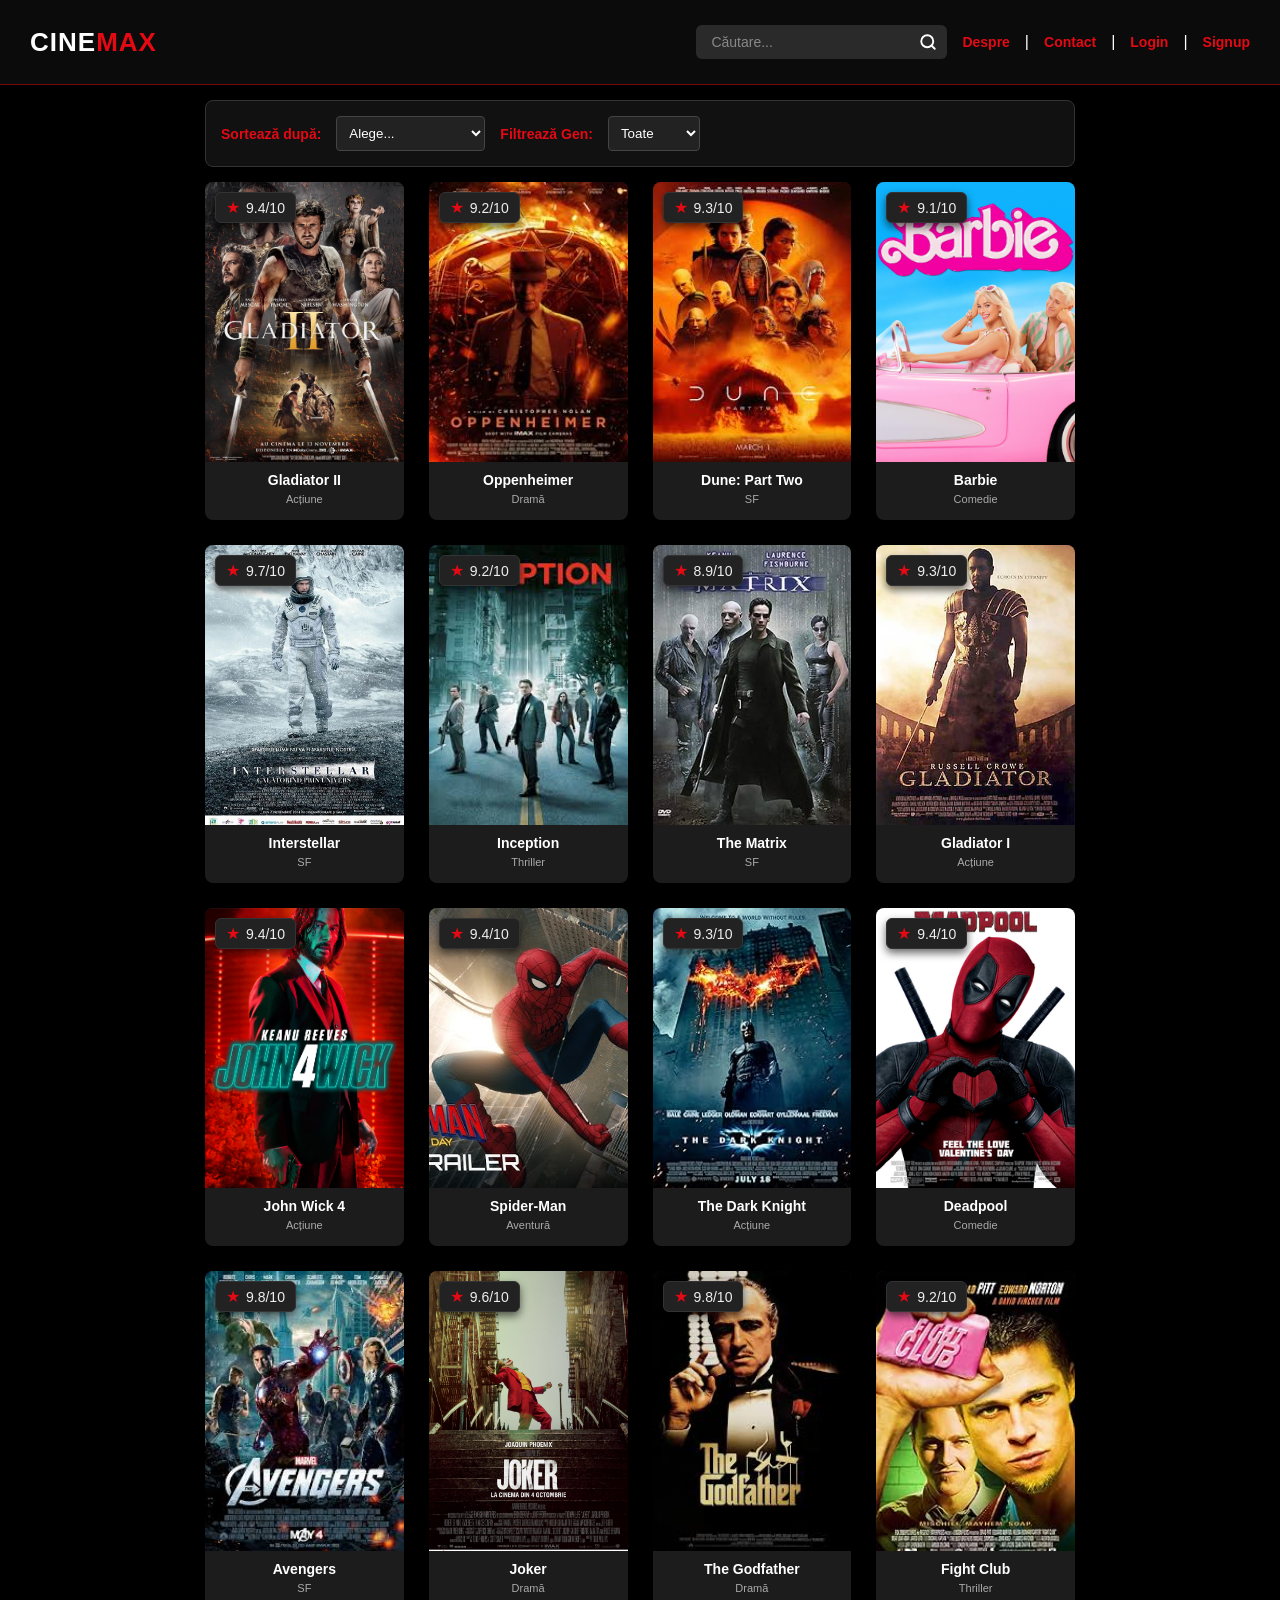
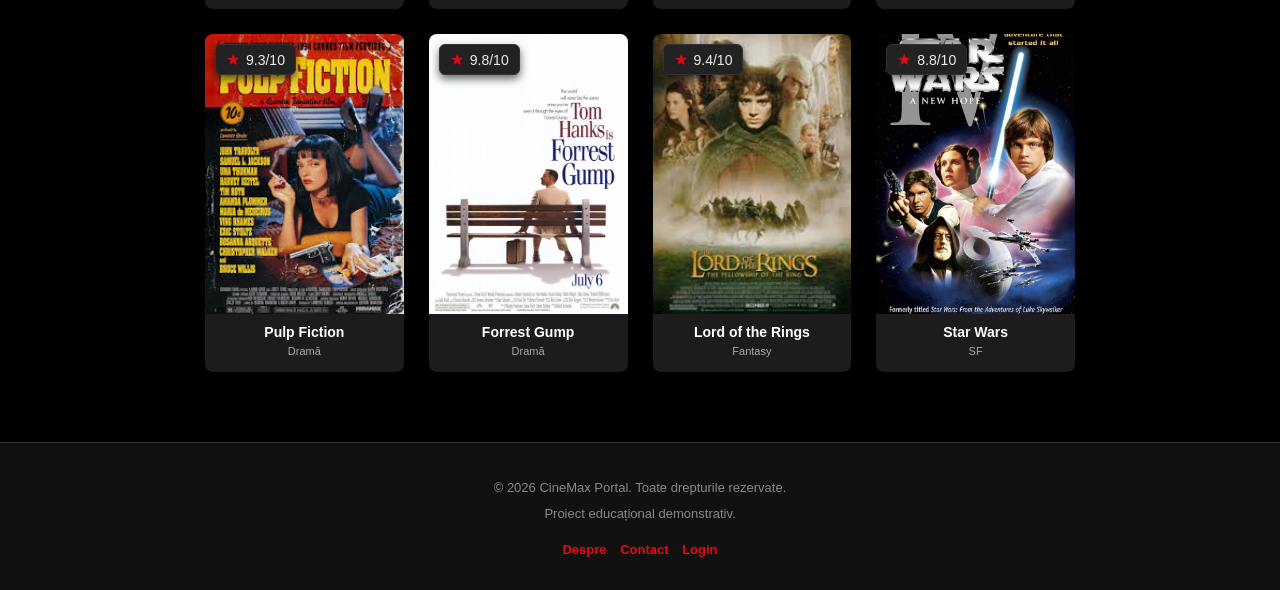
<file: index.html>
<!DOCTYPE html>
<html lang="ro">

<head>
    <meta charset="UTF-8">
    <title>CineMax</title>
    <link rel="stylesheet" href="style.css">
    <meta name="viewport" content="width=device-width, initial-scale=1.0">
    <link rel="icon" href="data:image/svg+xml,<svg xmlns='http://www.w3.org/2000/svg' viewBox='0 0 100 100'><rect width='100' height='100' rx='20' fill='%23e50914'/><text x='50%' y='50%' font-family='Arial' font-size='50' font-weight='bold' fill='white' text-anchor='middle' dy='.3em'>CM</text></svg>">
</head>

<body>
    <header>
        <a href="index.html" style="text-decoration:none;">
            <h1><span style="color: #fff;">Cine</span><span style="color: #e50914;">Max</span></h1>
        </a>
        <div class="header-right">
            <div class="search-wrapper">
                <input type="text" id="globalSearch" placeholder="Căutare...">
                <svg class="search-icon" xmlns="http://www.w3.org/2000/svg" width="18" height="18" viewBox="0 0 24 24" fill="none" stroke="white" stroke-width="2.5" stroke-linecap="round" stroke-linejoin="round">
                    <circle cx="11" cy="11" r="8"></circle>
                    <line x1="21" y1="21" x2="16.65" y2="16.65"></line>
                </svg>
            </div>
            <a href="about.html">Despre</a> | 
            <a href="contact.html">Contact</a> | 
            <a href="login.html">Login</a> | <a href="register.html">Signup</a>
        </div>
    </header>

    <div class="container">

        <div class="filters-container">
            <label>Sortează după:</label>
            <select id="sortSelect">
                <option value="none">Alege...</option>
                <option value="az">A - Z (Alfabetic)</option>
                <option value="za">Z - A</option>
                <option value="rating_desc">Cel mai bun rating</option>
                <option value="rating_asc">Cel mai slab rating</option>
            </select>

            <label>Filtrează Gen:</label>
            <select id="genSelect">
                <option value="Toate">Toate</option>
                <option value="Acțiune">Acțiune</option>
                <option value="Aventură">Aventură</option>
                <option value="Comedie">Comedie</option>
                <option value="Dramă">Dramă</option>
                <option value="Fantasy">Fantasy</option>
                <option value="SF">SF</option>
                <option value="Thriller">Thriller</option>
            </select>
        </div>

        <div class="movies-grid" id="moviesGrid">

            <a href="film.html?id=1" class="film-card" data-title="Gladiator II" data-rating="9.4" data-gen="Acțiune">
                <img src="filme/gladiator2.jpg" alt="Gladiator II">
                <div class="info">
                    <h2>Gladiator II</h2>
                    <p class="gen">Acțiune</p>
                    <p class="score"><span style="color:#e50914; font-size:16px;">★</span> 9.4/10</p>
                </div>
            </a>

            <a href="film.html?id=2" class="film-card" data-title="Oppenheimer" data-rating="9.2" data-gen="Dramă">
                <img src="filme/openhimer.jpg" alt="Oppenheimer">
                <div class="info">
                    <h2>Oppenheimer</h2>
                    <p class="gen">Dramă</p>
                    <p class="score"><span style="color:#e50914; font-size:16px;">★</span> 9.2/10</p>
                </div>
            </a>

            <a href="film.html?id=3" class="film-card" data-title="Dune: Part Two" data-rating="9.3" data-gen="SF">
                <img src="filme/dune2.jpg" alt="Dune: Part Two">
                <div class="info">
                    <h2>Dune: Part Two</h2>
                    <p class="gen">SF</p>
                    <p class="score"><span style="color:#e50914; font-size:16px;">★</span> 9.3/10</p>
                </div>
            </a>

            <a href="film.html?id=4" class="film-card" data-title="Barbie" data-rating="9.1" data-gen="Comedie">
                <img src="filme/barbie.jpg" alt="Barbie">
                <div class="info">
                    <h2>Barbie</h2>
                    <p class="gen">Comedie</p>
                    <p class="score"><span style="color:#e50914; font-size:16px;">★</span> 9.1/10</p>
                </div>
            </a>

            <a href="film.html?id=5" class="film-card" data-title="Interstellar" data-rating="9.7" data-gen="SF">
                <img src="filme/Interstellar_film_poster.jpg" alt="Interstellar">
                <div class="info">
                    <h2>Interstellar</h2>
                    <p class="gen">SF</p>
                    <p class="score"><span style="color:#e50914; font-size:16px;">★</span> 9.7/10</p>
                </div>
            </a>

            <a href="film.html?id=6" class="film-card" data-title="Inception" data-rating="9.2" data-gen="Thriller">
                <img src="filme/inception.jpg" alt="Inception">
                <div class="info">
                    <h2>Inception</h2>
                    <p class="gen">Thriller</p>
                    <p class="score"><span style="color:#e50914; font-size:16px;">★</span> 9.2/10</p>
                </div>
            </a>

            <a href="film.html?id=7" class="film-card" data-title="The Matrix" data-rating="8.9" data-gen="SF">
                <img src="filme/The Matrix.jpg" alt="The Matrix">
                <div class="info">
                    <h2>The Matrix</h2>
                    <p class="gen">SF</p>
                    <p class="score"><span style="color:#e50914; font-size:16px;">★</span> 8.9/10</p>
                </div>
            </a>

            <a href="film.html?id=8" class="film-card" data-title="Gladiator I" data-rating="9.3" data-gen="Acțiune">
                <img src="filme/Gladiator I.webp" alt="Gladiator">
                <div class="info">
                    <h2>Gladiator I</h2>
                    <p class="gen">Acțiune</p>
                    <p class="score"><span style="color:#e50914; font-size:16px;">★</span> 9.3/10</p>
                </div>
            </a>

            <a href="film.html?id=9" class="film-card" data-title="John Wick 4" data-rating="9.4" data-gen="Acțiune">
                <img src="filme/John Wick 4.jpg" alt="John Wick">
                <div class="info">
                    <h2>John Wick 4</h2>
                    <p class="gen">Acțiune</p>
                    <p class="score"><span style="color:#e50914; font-size:16px;">★</span> 9.4/10</p>
                </div>
            </a>

            <a href="film.html?id=10" class="film-card" data-title="Spider-Man" data-rating="9.4" data-gen="Aventură">
                <img src="filme/Spider-Man.jpg" alt="Spider-Man">
                <div class="info">
                    <h2>Spider-Man</h2>
                    <p class="gen">Aventură</p>
                    <p class="score"><span style="color:#e50914; font-size:16px;">★</span> 9.4/10</p>
                </div>
            </a>

            <a href="film.html?id=11" class="film-card" data-title="The Dark Knight" data-rating="9.3"
                data-gen="Acțiune">
                <img src="filme/The Dark Knight.jpg" alt="The Dark Knight">
                <div class="info">
                    <h2>The Dark Knight</h2>
                    <p class="gen">Acțiune</p>
                    <p class="score"><span style="color:#e50914; font-size:16px;">★</span> 9.3/10</p>
                </div>
            </a>

            <a href="film.html?id=12" class="film-card" data-title="Deadpool" data-rating="9.4" data-gen="Comedie">
                <img src="filme/Deadpool_(2016_poster).png" alt="Deadpool">
                <div class="info">
                    <h2>Deadpool</h2>
                    <p class="gen">Comedie</p>
                    <p class="score"><span style="color:#e50914; font-size:16px;">★</span> 9.4/10</p>
                </div>
            </a>

            <a href="film.html?id=13" class="film-card" data-title="Avengers" data-rating="9.8" data-gen="SF">
                <img src="filme/Avengers.jpg" alt="Avengers">
                <div class="info">
                    <h2>Avengers</h2>
                    <p class="gen">SF</p>
                    <p class="score"><span style="color:#e50914; font-size:16px;">★</span> 9.8/10</p>
                </div>
            </a>

            <a href="film.html?id=14" class="film-card" data-title="Joker" data-rating="9.6" data-gen="Dramă">
                <img src="filme/Joker.jpg" alt="Joker">
                <div class="info">
                    <h2>Joker</h2>
                    <p class="gen">Dramă</p>
                    <p class="score"><span style="color:#e50914; font-size:16px;">★</span> 9.6/10</p>
                </div>
            </a>

            <a href="film.html?id=15" class="film-card" data-title="The Godfather" data-rating="9.8" data-gen="Dramă">
                <img src="filme/The Godfather.jpg" alt="The Godfather">
                <div class="info">
                    <h2>The Godfather</h2>
                    <p class="gen">Dramă</p>
                    <p class="score"><span style="color:#e50914; font-size:16px;">★</span> 9.8/10</p>
                </div>
            </a>

            <a href="film.html?id=16" class="film-card" data-title="Fight Club" data-rating="9.2" data-gen="Thriller">
                <img src="filme/Fight Club.jpg" alt="Fight Club">
                <div class="info">
                    <h2>Fight Club</h2>
                    <p class="gen">Thriller</p>
                    <p class="score"><span style="color:#e50914; font-size:16px;">★</span> 9.2/10</p>
                </div>
            </a>

            <a href="film.html?id=17" class="film-card" data-title="Pulp Fiction" data-rating="9.3" data-gen="Dramă">
                <img src="filme/Pulp Fiction.jpg" alt="Pulp Fiction">
                <div class="info">
                    <h2>Pulp Fiction</h2>
                    <p class="gen">Dramă</p>
                    <p class="score"><span style="color:#e50914; font-size:16px;">★</span> 9.3/10</p>
                </div>
            </a>

            <a href="film.html?id=18" class="film-card" data-title="Forrest Gump" data-rating="9.8" data-gen="Dramă">
                <img src="filme/Forrest Gump.jpg" alt="Forrest Gump">
                <div class="info">
                    <h2>Forrest Gump</h2>
                    <p class="gen">Dramă</p>
                    <p class="score"><span style="color:#e50914; font-size:16px;">★</span> 9.8/10</p>
                </div>
            </a>

            <a href="film.html?id=19" class="film-card" data-title="Lord of the Rings" data-rating="9.4"
                data-gen="Fantasy">
                <img src="filme/Lord of the Rings.jpg" alt="Lord of the Rings">
                <div class="info">
                    <h2>Lord of the Rings</h2>
                    <p class="gen">Fantasy</p>
                    <p class="score"><span style="color:#e50914; font-size:16px;">★</span> 9.4/10</p>
                </div>
            </a>

            <a href="film.html?id=20" class="film-card" data-title="Star Wars" data-rating="8.8" data-gen="SF">
                <img src="filme/Star Wars A New Hope.jpg" alt="Star Wars">
                <div class="info">
                    <h2>Star Wars</h2>
                    <p class="gen">SF</p>
                    <p class="score"><span style="color:#e50914; font-size:16px;">★</span> 8.8/10</p>
                </div>
            </a>

        </div>
    </div>

    <footer class="site-footer">
        <p>&copy; 2026 CineMax Portal. Toate drepturile rezervate.</p>
        <p>Proiect educațional demonstrativ.</p>
        <div class="footer-links">
            <a href="about.html">Despre</a>
            <a href="contact.html">Contact</a>
            <a href="login.html">Login</a>
        </div>
    </footer>

    <!-- Script pentru filtrare / cautare -->
    <script>
        document.addEventListener("DOMContentLoaded", () => {
            const grid = document.getElementById('moviesGrid');
            const originalCards = Array.from(grid.querySelectorAll('.film-card')); // Salavam stadiul initial

            // 0. Recalculare dinamica a mediilor in functie de recenziile adaugate de pe calculator
            let customReviews = JSON.parse(localStorage.getItem('cinemax_custom_reviews') || "{}");
            originalCards.forEach(card => {
                let href = card.getAttribute('href'); 
                let match = href.match(/id=(\d+)/);
                if (match) {
                    let filmId = match[1];
                    if (customReviews[filmId] && customReviews[filmId].length > 0) {
                        let originalAvg = parseFloat(card.getAttribute('data-rating'));
                        let originalCount = 4; // Fiecare film din codul original are 4 recenzii salvate HTML
                        let totalSum = originalAvg * originalCount;
                        
                        customReviews[filmId].forEach(rev => totalSum += parseFloat(rev.nota));
                        
                        let newAvg = (totalSum / (originalCount + customReviews[filmId].length)).toFixed(1);
                        if (newAvg.endsWith('.0')) newAvg = parseInt(newAvg).toString();
                        
                        // Actualizam in memorie atributul pt algoritmii de filtrare
                        card.setAttribute('data-rating', newAvg);
                        
                        // Actualizam titlul vizual cardului
                        let scoreBox = card.querySelector('.score');
                        if (scoreBox) {
                            scoreBox.innerHTML = '<span style="color:#e50914; font-size:16px;">★</span> ' + newAvg + '/10';
                        }
                    }
                }
            });

            const searchInput = document.getElementById('globalSearch');
            const sortSelect = document.getElementById('sortSelect');
            const genSelect = document.getElementById('genSelect');

            function applyFilters() {
                const searchVal = searchInput.value.toLowerCase().trim();
                const genVal = genSelect.value;
                const sortVal = sortSelect.value;

                // 1. Filtrare
                let filtered = originalCards.filter(card => {
                    const title = card.getAttribute('data-title').toLowerCase();
                    const gen = card.getAttribute('data-gen');

                    const matchSearch = title.includes(searchVal);
                    const matchGen = (genVal === "Toate" || gen === genVal);

                    return matchSearch && matchGen;
                });

                // 2. Sortare
                if (sortVal === "az") {
                    filtered.sort((a, b) => a.getAttribute('data-title').localeCompare(b.getAttribute('data-title')));
                } else if (sortVal === "za") {
                    filtered.sort((a, b) => b.getAttribute('data-title').localeCompare(a.getAttribute('data-title')));
                } else if (sortVal === "rating_desc") {
                    filtered.sort((a, b) => parseFloat(b.getAttribute('data-rating')) - parseFloat(a.getAttribute('data-rating')));
                } else if (sortVal === "rating_asc") {
                    filtered.sort((a, b) => parseFloat(a.getAttribute('data-rating')) - parseFloat(b.getAttribute('data-rating')));
                }

                // 3. Renderizare din nou în Grid
                grid.innerHTML = '';
                if (filtered.length === 0) {
                    grid.innerHTML = '<p style="color: #999; padding: 20px;">Nu s-a găsit niciun film.</p>';
                } else {
                    filtered.forEach(card => grid.appendChild(card));
                }
            }

            // Evenimente
            searchInput.addEventListener('input', applyFilters);
            sortSelect.addEventListener('change', applyFilters);
            genSelect.addEventListener('change', applyFilters);

            // In caz ca a venit de pe un "Search" din header pe alta pagina (ex film.html?search=joker)
            const urlParams = new URLSearchParams(window.location.search);
            if (urlParams.has('search')) {
                searchInput.value = urlParams.get('search');
                applyFilters();
            }
        });
    </script>
    <script src="auth.js"></script>
</body>

</html>
</file>
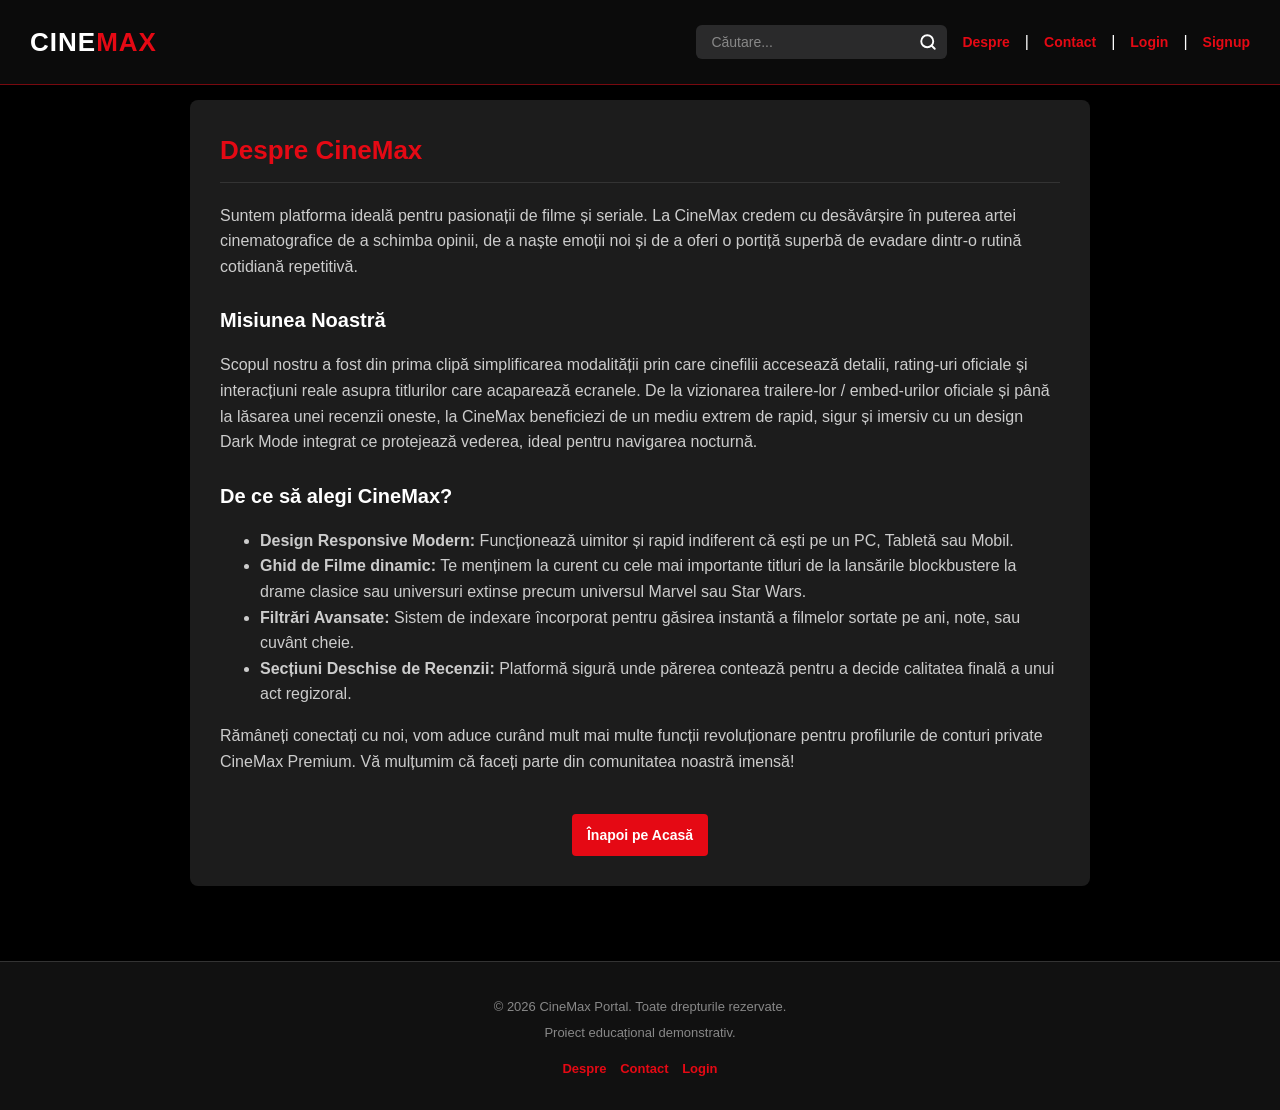
<file: about.html>
<!DOCTYPE html>
<html lang="ro">

<head>
    <meta charset="UTF-8">
    <title>Despre CineMax</title>
    <link rel="stylesheet" href="style.css">
    <meta name="viewport" content="width=device-width, initial-scale=1.0">
    <link rel="icon" href="data:image/svg+xml,<svg xmlns='http://www.w3.org/2000/svg' viewBox='0 0 100 100'><rect width='100' height='100' rx='20' fill='%23e50914'/><text x='50%' y='50%' font-family='Arial' font-size='50' font-weight='bold' fill='white' text-anchor='middle' dy='.3em'>CM</text></svg>">
</head>

<body>
    <header>
        <a href="index.html" style="text-decoration:none;">
            <h1><span style="color: #fff;">Cine</span><span style="color: #e50914;">Max</span></h1>
        </a>
        <div class="header-right">
            <div class="search-wrapper">
                <input type="text" id="globalSearch" placeholder="Căutare...">
                <svg class="search-icon" xmlns="http://www.w3.org/2000/svg" width="18" height="18" viewBox="0 0 24 24" fill="none" stroke="white" stroke-width="2.5" stroke-linecap="round" stroke-linejoin="round">
                    <circle cx="11" cy="11" r="8"></circle>
                    <line x1="21" y1="21" x2="16.65" y2="16.65"></line>
                </svg>
            </div>
            <a href="about.html">Despre</a> | 
            <a href="contact.html">Contact</a> | 
            <a href="login.html">Login</a> | <a href="register.html">Signup</a>
        </div>
    </header>

    <div class="container">
        <div class="page-content">
            <h2>Despre CineMax</h2>
            
            <p>Suntem platforma ideală pentru pasionații de filme și seriale. La CineMax credem cu desăvârșire în puterea artei cinematografice de a schimba opinii, de a naște emoții noi și de a oferi o portiță superbă de evadare dintr-o rutină cotidiană repetitivă. </p>

            <h3>Misiunea Noastră</h3>
            <p>Scopul nostru a fost din prima clipă simplificarea modalității prin care cinefilii accesează detalii, rating-uri oficiale și interacțiuni reale asupra titlurilor care acaparează ecranele. De la vizionarea trailere-lor / embed-urilor oficiale și până la lăsarea unei recenzii oneste, la CineMax beneficiezi de un mediu extrem de rapid, sigur și imersiv cu un design Dark Mode integrat ce protejează vederea, ideal pentru navigarea nocturnă.</p>
            
            <h3>De ce să alegi CineMax?</h3>
            <ul>
                <li><strong>Design Responsive Modern:</strong> Funcționează uimitor și rapid indiferent că ești pe un PC, Tabletă sau Mobil.</li>
                <li><strong>Ghid de Filme dinamic:</strong> Te menținem la curent cu cele mai importante titluri de la lansările blockbustere la drame clasice sau universuri extinse precum universul Marvel sau Star Wars.</li>
                <li><strong>Filtrări Avansate:</strong> Sistem de indexare încorporat pentru găsirea instantă a filmelor sortate pe ani, note, sau cuvânt cheie.</li>
                <li><strong>Secțiuni Deschise de Recenzii:</strong> Platformă sigură unde părerea contează pentru a decide calitatea finală a unui act regizoral.</li>
            </ul>

            <p>Rămâneți conectați cu noi, vom aduce curând mult mai multe funcții revoluționare pentru profilurile de conturi private CineMax Premium. Vă mulțumim că faceți parte din comunitatea noastră imensă!</p>

            <div style="margin-top:40px; text-align:center;">
                <a href="index.html" class="btn">Înapoi pe Acasă</a>
            </div>
        </div>
    </div>

    <footer class="site-footer">
        <p>&copy; 2026 CineMax Portal. Toate drepturile rezervate.</p>
        <p>Proiect educațional demonstrativ.</p>
        <div class="footer-links">
            <a href="about.html">Despre</a>
            <a href="contact.html">Contact</a>
            <a href="login.html">Login</a>
        </div>
    </footer>

    <script>
        document.getElementById('globalSearch')?.addEventListener('keypress', function (e) {
            if (e.key === 'Enter') {
                window.location.href = 'index.html?search=' + encodeURIComponent(this.value);
            }
        });
    </script>
    <script src="auth.js"></script>
</body>

</html>
</file>
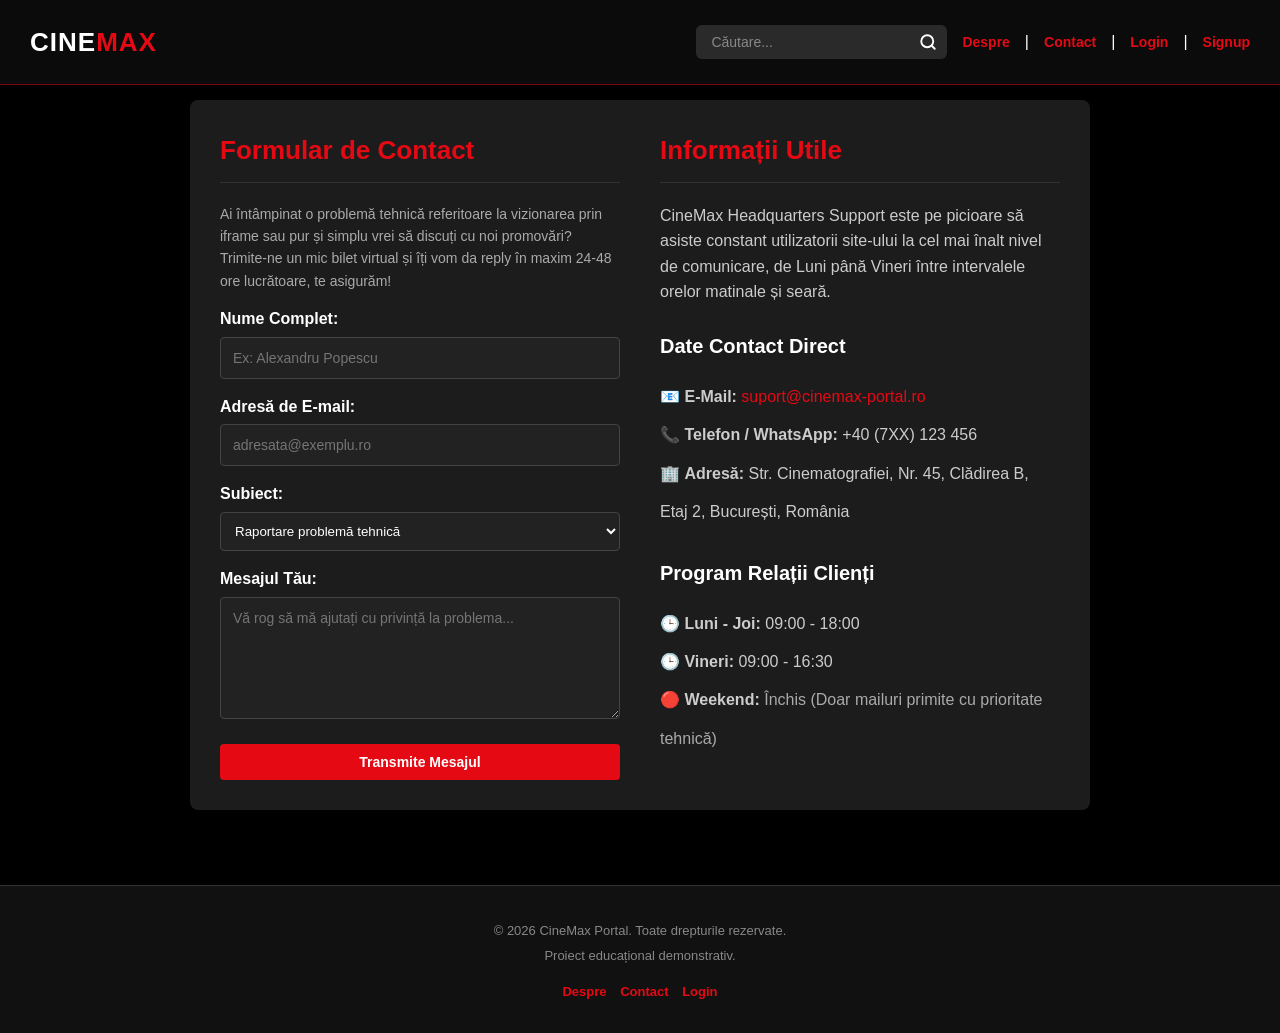
<file: contact.html>
<!DOCTYPE html>
<html lang="ro">

<head>
    <meta charset="UTF-8">
    <title>Contactează CineMax</title>
    <link rel="stylesheet" href="style.css">
    <meta name="viewport" content="width=device-width, initial-scale=1.0">
    <link rel="icon" href="data:image/svg+xml,<svg xmlns='http://www.w3.org/2000/svg' viewBox='0 0 100 100'><rect width='100' height='100' rx='20' fill='%23e50914'/><text x='50%' y='50%' font-family='Arial' font-size='50' font-weight='bold' fill='white' text-anchor='middle' dy='.3em'>CM</text></svg>">
</head>

<body>
    <header>
        <a href="index.html" style="text-decoration:none;">
            <h1><span style="color: #fff;">Cine</span><span style="color: #e50914;">Max</span></h1>
        </a>
        <div class="header-right">
            <div class="search-wrapper">
                <input type="text" id="globalSearch" placeholder="Căutare...">
                <svg class="search-icon" xmlns="http://www.w3.org/2000/svg" width="18" height="18" viewBox="0 0 24 24" fill="none" stroke="white" stroke-width="2.5" stroke-linecap="round" stroke-linejoin="round">
                    <circle cx="11" cy="11" r="8"></circle>
                    <line x1="21" y1="21" x2="16.65" y2="16.65"></line>
                </svg>
            </div>
            <a href="about.html">Despre</a> | 
            <a href="contact.html">Contact</a> | 
            <a href="login.html">Login</a> | <a href="register.html">Signup</a>
        </div>
    </header>

    <div class="container">
        <div class="page-content" style="display: flex; gap: 40px; flex-wrap: wrap;">
            
            <div style="flex: 1; min-width: 300px;">
                <h2>Formular de Contact</h2>
                <p style="color:#aaa; font-size:14px;">Ai întâmpinat o problemă tehnică referitoare la vizionarea prin iframe sau pur și simplu vrei să discuți cu noi promovări? Trimite-ne un mic bilet virtual și îți vom da reply în maxim 24-48 ore lucrătoare, te asigurăm!</p>

                <form class="contact-form" onsubmit="event.preventDefault(); alert('Mesajul a fost transmis suportului CineMax cu succes!'); window.location.href='index.html';">
                    <label for="name">Nume Complet:</label>
                    <input type="text" id="name" required placeholder="Ex: Alexandru Popescu">

                    <label for="email">Adresă de E-mail:</label>
                    <input type="email" id="email" required placeholder="adresata@exemplu.ro">

                    <label for="subject">Subiect:</label>
                    <select id="subject" style="padding: 10px; background: #222; color: #fff; border: 1px solid #444; border-radius: 4px;">
                        <option>Raportare problemă tehnică</option>
                        <option>Cerere Adăugare Film Nou</option>
                        <option>Bug legat de Conturi / Păreri</option>
                        <option>Parteneriat / Reclame</option>
                        <option>Altele</option>
                    </select>

                    <label for="message">Mesajul Tău:</label>
                    <textarea id="message" rows="6" required placeholder="Vă rog să mă ajutați cu privință la problema..."></textarea>

                    <button type="submit" class="btn" style="margin-top: 10px; width: 100%;">Transmite Mesajul</button>
                </form>
            </div>

            <div style="flex: 1; min-width: 300px;">
                <h2>Informații Utile</h2>
                <p>CineMax Headquarters Support este pe picioare să asiste constant utilizatorii site-ului la cel mai înalt nivel de comunicare, de Luni până Vineri între intervalele orelor matinale și seară.</p>

                <h3>Date Contact Direct</h3>
                <ul style="list-style: none; padding:0; line-height:2.4;">
                    <li>📧 <strong>E-Mail:</strong> <a href="mailto:suport@cinemax-portal.ro" style="color:#e50914; text-decoration:none;">suport@cinemax-portal.ro</a></li>
                    <li>📞 <strong>Telefon / WhatsApp:</strong> +40 (7XX) 123 456</li>
                    <li>🏢 <strong>Adresă:</strong> Str. Cinematografiei, Nr. 45, Clădirea B, Etaj 2, București, România</li>
                </ul>

                <h3>Program Relații Clienți</h3>
                <ul style="list-style: none; padding:0; line-height:2.4;">
                    <li>🕒 <strong>Luni - Joi:</strong> 09:00 - 18:00</li>
                    <li>🕒 <strong>Vineri:</strong> 09:00 - 16:30</li>
                    <li>🔴 <strong>Weekend:</strong> <span style="color:#aaa;">Închis (Doar mailuri primite cu prioritate tehnică)</span></li>
                </ul>
            </div>

        </div>
    </div>

    <footer class="site-footer">
        <p>&copy; 2026 CineMax Portal. Toate drepturile rezervate.</p>
        <p>Proiect educațional demonstrativ.</p>
        <div class="footer-links">
            <a href="about.html">Despre</a>
            <a href="contact.html">Contact</a>
            <a href="login.html">Login</a>
        </div>
    </footer>

    <script>
        document.getElementById('globalSearch')?.addEventListener('keypress', function (e) {
            if (e.key === 'Enter') {
                window.location.href = 'index.html?search=' + encodeURIComponent(this.value);
            }
        });
    </script>
    <script src="auth.js"></script>
</body>

</html>
</file>
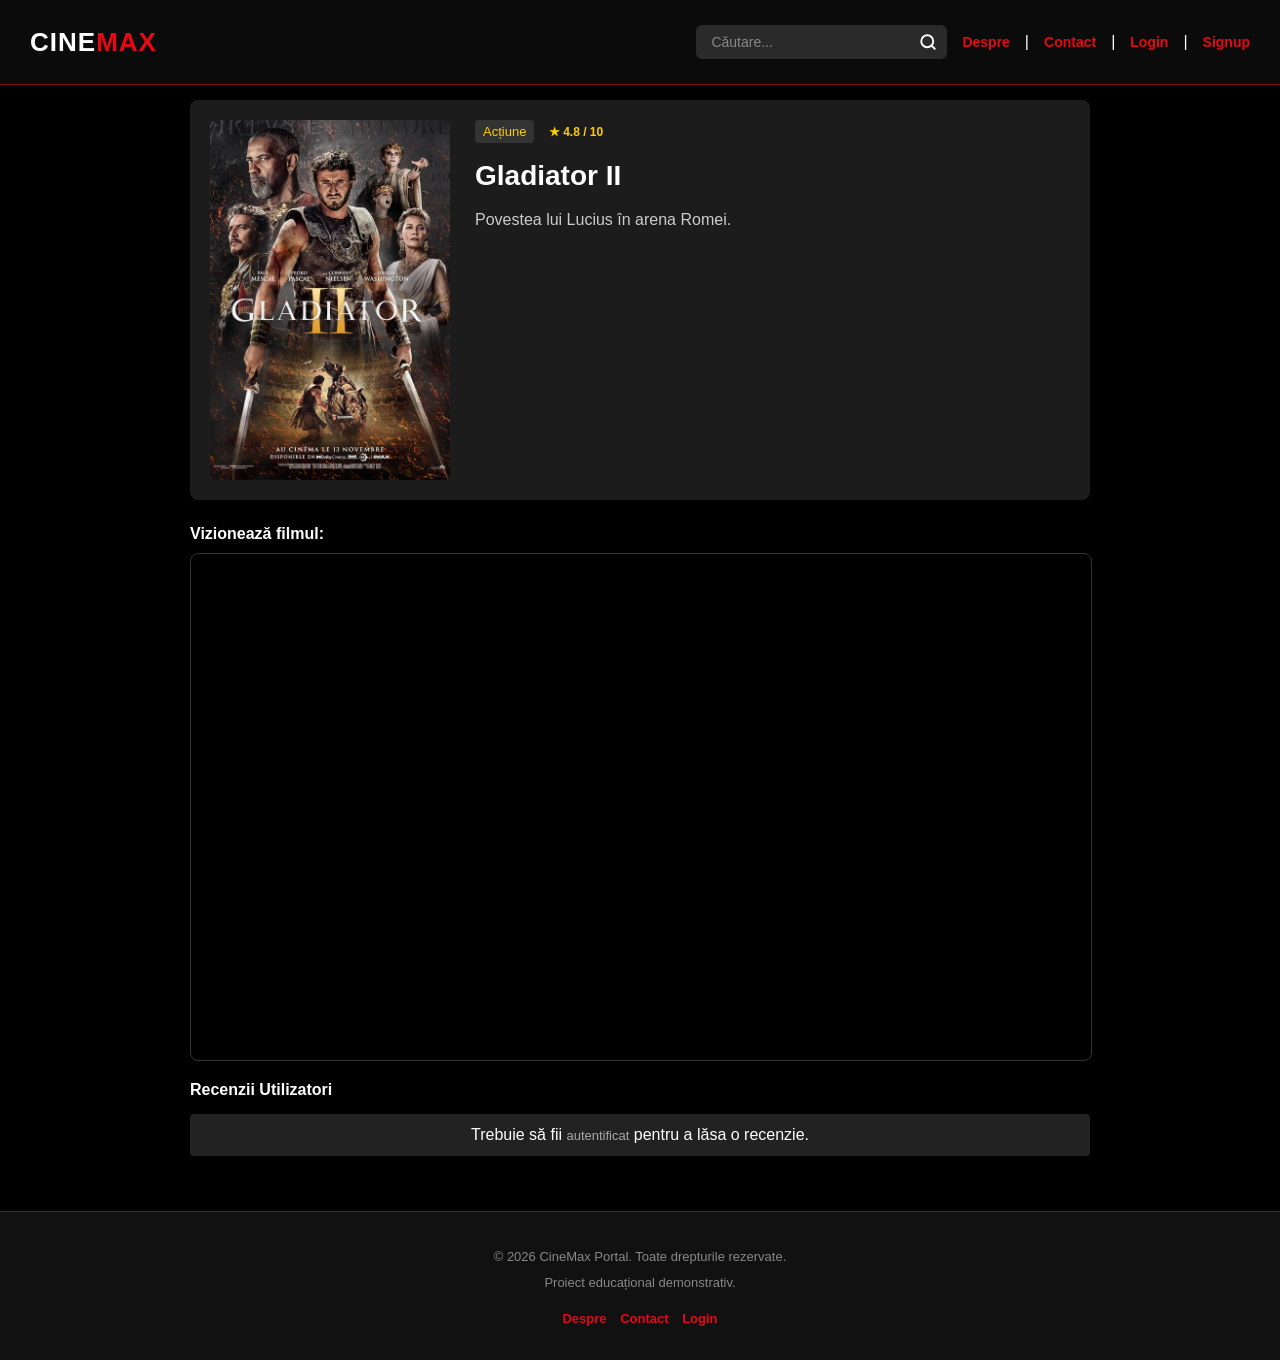
<file: film.html>
<!DOCTYPE html>
<html lang="ro">

<head>
    <meta charset="UTF-8">
    <title>Detalii Film</title>
    <link rel="stylesheet" href="style.css">
    <meta name="viewport" content="width=device-width, initial-scale=1.0"> <!-- Esential pe telefon -->
    <link rel="icon" href="data:image/svg+xml,<svg xmlns='http://www.w3.org/2000/svg' viewBox='0 0 100 100'><rect width='100' height='100' rx='20' fill='%23e50914'/><text x='50%' y='50%' font-family='Arial' font-size='50' font-weight='bold' fill='white' text-anchor='middle' dy='.3em'>CM</text></svg>">
</head>

<body>
    <header>
        <a href="index.html" style="text-decoration:none;">
            <h1><span style="color: #fff;">Cine</span><span style="color: #e50914;">Max</span></h1>
        </a>
        <div class="header-right">
            <div class="search-wrapper">
                <input type="text" id="globalSearch" placeholder="Căutare...">
                <svg class="search-icon" xmlns="http://www.w3.org/2000/svg" width="18" height="18" viewBox="0 0 24 24"
                    fill="none" stroke="white" stroke-width="2.5" stroke-linecap="round" stroke-linejoin="round">
                    <circle cx="11" cy="11" r="8"></circle>
                    <line x1="21" y1="21" x2="16.65" y2="16.65"></line>
                </svg>
            </div>
            <a href="about.html">Despre</a> |
            <a href="contact.html">Contact</a> |
            <a href="login.html">Login</a> | <a href="register.html">Signup</a>
        </div>
    </header>

    <div class="container">

        <!-- SECTIUNE DETALII FILM LATERALE -->
        <div class="movie-details-top">
            <img id="film-poster" src="filme/gladiator2.jpg" alt="Gladiator II">

            <div class="movie-info-right">
                <span id="film-gen" class="tag-gen">Acțiune</span>
                <span id="film-rating" style="color:#ffcc00; font-weight:bold; font-size:12px; margin-left:10px;">★ 4.8
                    / 10</span>
                <h2 id="film-titlu">Gladiator II</h2>
                <p id="film-descriere">Povestea lui Lucius în arena Romei.</p>
            </div>
        </div>

        <h3 style="margin-top: 0;">Vizionează filmul:</h3>
        <div class="movie-player" id="player-container">
            <iframe id="film-player" src="" title="Movie Player"
                allow="accelerometer; autoplay; clipboard-write; encrypted-media; gyroscope; picture-in-picture"
                allowfullscreen>
            </iframe>
        </div>

        <h3>Recenzii Utilizatori</h3>
        <div id="reviews-container">
            <!-- Review-urile vor fi introduse automat de JS aici -->
        </div>

        <div class="auth-notice">
            Trebuie să fii <a href="login.html">autentificat</a> pentru a lăsa o recenzie.
        </div>

    </div>

    <footer class="site-footer">
        <p>&copy; 2026 CineMax Portal. Toate drepturile rezervate.</p>
        <p>Proiect educațional demonstrativ.</p>
        <div class="footer-links">
            <a href="about.html">Despre</a>
            <a href="contact.html">Contact</a>
            <a href="login.html">Login</a>
        </div>
    </footer>

    <script>
        // O "bază de date" mică în memorie. 
        // AICI vei pune link-urile tale de IFRAME pentru FIECARE FILM (la parametrul `iframe: "..."`)
        const filmeDatabase = {
            1: {
                titlu: "Gladiator II", gen: "Acțiune", imagine: "filme/gladiator2.jpg", rating: "9.4",
                iframe: "https://manager.veziseriale.app/player.php?id=187273",
                descriere: "Acțiunea se petrece la peste un deceniu după fenomenele remarcabile avute în prima parte a lungmetrajului epic din anii 2000. Regizorul legendar Ridley Scott se întoarce la viața violentă a arenelor Romei, concentrându-se pe drama personajului Lucius. Copilăria sa liniștită a fost zdruncinată după invazia armatei romane asupra familiei sale. Aruncat în sângerosul Colosseum în loc să urce, prin drept, la tronul lumii ca împărat, eroul trebuie acum să își regăsească motivația și să clădească propria onoare din pofida sângelui vărsat gratuit de elitele corupte. Cadre fantastice și coregrafie grandioasă.",
                recenzii: [
                    { user: "ion", nota: "9.6", text: "Film de nota 10, efecte blana!", data: "2026-01-23" },
                    { user: "butko", nota: "9", text: "Un adevarat spectacol. Recomand", data: "2026-01-20" },
                    { user: "critic101", nota: "10", text: "Unul din filmele mele preferate din totdeauna!", data: "2026-03-02" },
                    { user: "oana_s", nota: "9", text: "Recomand sa il vedeti, emotiile transmise sunt super.", data: "2025-11-20" },
                    { user: "vlad_c", nota: "9.4", text: "Atmosfera e incredibila si actorii sunt geniali.", data: "2026-02-20" }
                ]
            },
            2: {
                titlu: "Oppenheimer", gen: "Dramă", imagine: "filme/openhimer.jpg", rating: "9.2",
                iframe: "https://manager.veziseriale.app/player.php?id=167579",
                descriere: "Christopher Nolan aduce pe ecrane unul dintre cele mai răsunătoare producții din istorie, documentând biografia sfâșietoare a părintelui primei bombe atomice, J. Robert Oppenheimer. Pe parcursul a numeroși ani tumultuoși, îl urmărim din anii plini de speranță academică, până în timpul războiului pentru supraviețuire globală care a provocat direct înființarea Proiectului Manhattan la Los Alamos. Deciziile și remușcările etice interioare sunt îmbrăcate într-un asalt sonor uimitor, o cinematografie grandioasă și prestații actoricești impecabile. Oppenheimer a devenit distrugătorul lumilor.",
                recenzii: [
                    { user: "cinefil", nota: "10", text: "O capodoperă!", data: "2024-05-12" },
                    { user: "alex", nota: "8", text: "Foarte lung dar interesant.", data: "2024-06-01" },
                    { user: "ioana88", nota: "10", text: "L-am vazut de 3 ori si nu m-am plictisit absolut deloc.", data: "2026-03-15" },
                    { user: "lucian", nota: "8.4", text: "Merita atentia, sunet excelent si poveste interesanta.", data: "2025-10-10" },
                    { user: "vlad_c", nota: "9.4", text: "Atmosfera e incredibila si actorii sunt geniali.", data: "2026-02-20" }
                ]
            },
            3: {
                titlu: "Dune: Part Two", gen: "SF", imagine: "filme/dune2.jpg", rating: "9.3",
                iframe: "https://manager.veziseriale.app/player.php?id=178815",
                descriere: "Sequel-ul vizionar al lui Denis Villeneuve readuce publicul direct în inima neiertătoare a deșertului Arrakis. O nouă aventură ce prezintă maturizarea completă a lui Paul Atreides în Lisan al-Gaib. Se bazează acum pe legături esențiale cu poporul fremenilor și de iubirea lui crescândă pentru Chani. Acțiunea este grandioasă și necruțătoare, cu lupte strategice împotriva trupelor tiranului Baron Harkonnen, viziuni apocaliptice legate de profeții divine și viermi uriași de nisip ce au acaparat cinematografia științifico-fantastică. Ritmul perfect aduce a doua parte din DUNE direct în rândul clasicelor absolute.",
                recenzii: [
                    { user: "sf_fan", nota: "10", text: "Mai bun decat primul!", data: "2025-02-11" },
                    { user: "bogdan", nota: "10", text: "Perfect. 10/10", data: "2026-01-09" },
                    { user: "vlad_c", nota: "9.4", text: "Atmosfera e incredibila si actorii sunt geniali.", data: "2026-02-20" },
                    { user: "mihai_t", nota: "8", text: "Bunicel, desi primele minute sunt un pic cam lente.", data: "2025-12-29" }
                ]
            },
            4: {
                titlu: "Barbie", gen: "Comedie", imagine: "filme/barbie.jpg", rating: "9.1",
                iframe: "https://manager.veziseriale.app/player.php?id=167578",
                descriere: "Filmul colorat lansat pentru păpușa clasică Mattel are la bază un fir epic extrem de satiric și de surprinzător. Urmărește viața perfectă, idilică și extrem de roz a mai multor Barbie și Ken în 'Barbieland', până în momentul cheie în care barbie-ul stereotip dezvoltă gânduri neașteptate despre existențialism. Forțată să călătorească abisul dintre universul ei fictiv și cel real (Real World), povestea capătă momente comice memorabile care se izbesc de realitatea condiției sociale și umane. Margot Robbie și Ryan Gosling dau o formă hilară personajelor din carton.",
                recenzii: [
                    { user: "maria", nota: "8", text: "Amuzant si relaxant.", data: "2024-11-12" },
                    { user: "lucian", nota: "8.4", text: "Merita atentia, sunet excelent si poveste interesanta.", data: "2025-10-10" },
                    { user: "critic101", nota: "10", text: "Unul din filmele mele preferate din totdeauna!", data: "2026-03-02" },
                    { user: "ioana88", nota: "10", text: "L-am vazut de 3 ori si nu m-am plictisit absolut deloc.", data: "2026-03-15" }
                ]
            },
            5: {
                titlu: "Interstellar", gen: "SF", imagine: "filme/Interstellar_film_poster.jpg", rating: "9.7",
                iframe: "https://manager.veziseriale.app/player.php?id=95532",
                descriere: "O misiune cosmică lansată dintr-o perioadă sumbră a umanității, în care Pământul a devenit infertil și recoltele mor rând pe rând. O mână de oameni de știință descoperă misterios o gaură de vierme ce promite accesul spre lumi noi, iar Cooper - fost pilot de elită devenit fermier - părăsește pentru mereu propria fiică pentru a asigura continuitatea speciei. O emoție copleșitoare ghidată direct de geniul sonor al lui Hans Zimmer. Pelicula joacă extraordinar cu conceptul de relativitate temporară, gravitație și găuri negre.",
                recenzii: [{ user: "spatiu", nota: "10", text: "Muzica e fenomenala.", data: "2023-01-15" },
                    { user: "dan_p", nota: "9.6", text: "Fara dubiu un spectacol vizual senzational.", data: "2026-01-14" },
                    { user: "oana_s", nota: "9", text: "Recomand sa il vedeti, emotiile transmise sunt super.", data: "2025-11-20" },
                    { user: "bogdan", nota: "10", text: "Perfect. 10/10", data: "2026-01-09" }
                ]
            },
            6: {
                titlu: "Inception", gen: "Thriller", imagine: "filme/inception.jpg", rating: "9.2", iframe: "https://manager.veziseriale.app/player.php?id=96270",
                descriere: "Dom Cobb nu este un hoț standard, ci unul desăvârșit, specializat în extracția de secrete strategice profunde din însăși structura visurilor în timpul etapei de somn profund. Oferindu-i-se șansa inedită de a face exact inversul - și anume a planta un gând în subconștient printr-o tehnică riscantă denumită 'inception' - misiunea se poate dovedi absolut mortală. Nivelurile profunde din universul oniric ridică mereu surprize dramatice, lăsând constant în aer misterul realității.",
                recenzii: [{ user: "nolan_fan", nota: "10", text: "M-a bagat in ceata dar genial.", data: "2021-10-10" },
                    { user: "andrei_b", nota: "9", text: "O performanta extraordinara, mult peste medie.", data: "2026-02-11" },
                    { user: "alin_m", nota: "9.8", text: "N-am mai vazut asa ceva, o capodopera curata.", data: "2026-03-05" },
                    { user: "mihai_t", nota: "8", text: "Bunicel, desi primele minute sunt un pic cam lente.", data: "2025-12-29" }
                ]
            },
            7: {
                titlu: "The Matrix", gen: "SF", imagine: "filme/The Matrix.jpg", rating: "8.9", iframe: "https://manager.veziseriale.app/player.php?id=128785",
                descriere: "Renumitul hacker ciberspațial Thomas Anderson (cunoscut drept Neo) simte prin intuiție că percepția normală este alterată. Atunci când ia marea decizie și apucă Pilula Roșie trimisă de rebelul Morpheus, umanitatea se trezește ca fiind aservită chimic unor super-calculatoare nemiloase care hrănesc specia umană cu simularea imersivă programată din Matrix. Filmul excelează la toate nivelurile de ideologie filosofică și aduce pe piață noi limite regizorale specifice, precum 'bullet-time'-ul.",
                recenzii: [{ user: "neo-123", nota: "9", text: "Clasic absolut.", data: "2022-09-09" },
                    { user: "mihai_t", nota: "8", text: "Bunicel, desi primele minute sunt un pic cam lente.", data: "2025-12-29" },
                    { user: "andrei_b", nota: "9", text: "O performanta extraordinara, mult peste medie.", data: "2026-02-11" },
                    { user: "dan_p", nota: "9.6", text: "Fara dubiu un spectacol vizual senzational.", data: "2026-01-14" }
                ]
            },
            8: {
                titlu: "Gladiator I", gen: "Acțiune", imagine: "filme/Gladiator I.webp", rating: "9.3", iframe: "https://manager.veziseriale.app/player.php?id=96281",
                descriere: "Eroica dramă romană urmărește ascensiunea fabuloasă a Generalului spaniol sfidat Maximus Decimus Meridius. Fiind mințit cu cruzime și lăsat aproape mort, alături de asasinarea groaznică a restului familiei sale de către fiul nelegiuit Commodus, el ajunge sclavia. Astfel renăscut, capătă experiență vitală în arenă ca un gladiator iscusit capabil de absolut orice, mânat de o singură dorință vie: răzbunarea absolută cu orice preț personal. O poveste pură despre bărbăție.",
                recenzii: [{ user: "roma", nota: "10", text: "Are you not entertained?!", data: "2020-03-04" },
                    { user: "alin_m", nota: "9.8", text: "N-am mai vazut asa ceva, o capodopera curata.", data: "2026-03-05" },
                    { user: "andrei_b", nota: "9", text: "O performanta extraordinara, mult peste medie.", data: "2026-02-11" },
                    { user: "lucian", nota: "8.4", text: "Merita atentia, sunet excelent si poveste interesanta.", data: "2025-10-10" }
                ]
            },
            9: {
                titlu: "John Wick 4", gen: "Acțiune", imagine: "filme/John Wick 4.jpg", rating: "9.4", iframe: "https://manager.veziseriale.app/player.php?id=158354",
                descriere: "În acest capitol exploziv, John Wick descoperă singura cale posibilă prin care va putea să învingă 'Masa Superioară' corporativă, însă o pune pe hold ca să poată obține mult anticipata eliberare. În joc se pun acum prilejuri absolut grandioase derulate peste tot globul în orașe precum Paris, Osaka și Berlin, asasinările nefiind niciodată mai complexe. Coregrafiile cu nunchucks masive, lupte de pe scări la Paris sunt efectiv printre cele mai grandioase execuții vizuale apărute în istorie.",
                recenzii: [{ user: "gun-fu", nota: "8", text: "Actiune blana, story slabut.", data: "2025-05-19" },
                    { user: "ioana88", nota: "10", text: "L-am vazut de 3 ori si nu m-am plictisit absolut deloc.", data: "2026-03-15" },
                    { user: "alin_m", nota: "9.8", text: "N-am mai vazut asa ceva, o capodopera curata.", data: "2026-03-05" },
                    { user: "bogdan", nota: "10", text: "Perfect. 10/10", data: "2026-01-09" }
                ]
            },
            10: {
                titlu: "Spider-Man", gen: "Aventură", imagine: "filme/Spider-Man.jpg", rating: "9.4", iframe: "https://manager.veziseriale.app/player.php?id=128696",
                descriere: "Un studiu despre nașterea eroului tău favoribil de peste râu ce a acaparat cultura internațională. Mușcătura neplăcută din laboratoarelor Oscorp este doar startul unor responsabilități uriașe pe care Peter Parker le învață treptat de la unchiul său decedat recent, Ben. Cursa contra impunătorului antagonist ce terorizează punțile din oraș testează profund capacitatea super-umană dobândită proaspăt din accidentul radioactiv.",
                recenzii: [{ user: "web", nota: "9", text: "Foarte tare varianta asta.", data: "2021-12-25" },
                    { user: "dan_p", nota: "9.6", text: "Fara dubiu un spectacol vizual senzational.", data: "2026-01-14" },
                    { user: "critic101", nota: "10", text: "Unul din filmele mele preferate din totdeauna!", data: "2026-03-02" },
                    { user: "oana_s", nota: "9", text: "Recomand sa il vedeti, emotiile transmise sunt super.", data: "2025-11-20" }
                ]
            },
            11: {
                titlu: "The Dark Knight", gen: "Acțiune", imagine: "filme/The Dark Knight.jpg", rating: "9.3", iframe: "https://manager.veziseriale.app/player.php?id=75121",
                descriere: "Cu ajutorul constant obținut din partea locotenentului Jim Gordon, Batman reușește controlarea unei proporții destul de stabile a infracționalității nocturne majore provocate în Gotham. Totuși, dinamica scade dramatic proporțiile binarului când un personaj halucinant - Jokerul - alege ca unică misiune distrugerea anarhică și punerea eroului sub decizii letale groaznice. Haosul ridică ideologii morale și distruge ireversibil un spirit neînfricat.",
                recenzii: [{ user: "batman-ro", nota: "10", text: "Heath Ledger a fost ceva de nedescris.", data: "2019-07-20" },
                    { user: "lucian", nota: "8.4", text: "Merita atentia, sunet excelent si poveste interesanta.", data: "2025-10-10" },
                    { user: "bogdan", nota: "10", text: "Perfect. 10/10", data: "2026-01-09" },
                    { user: "oana_s", nota: "9", text: "Recomand sa il vedeti, emotiile transmise sunt super.", data: "2025-11-20" }
                ]
            },
            12: {
                titlu: "Deadpool", gen: "Comedie", imagine: "filme/Deadpool_(2016_poster).png", rating: "9.4", iframe: "https://manager.veziseriale.app/player.php?id=83375",
                descriere: "Wade Wilson primește cea mai tristă vizită din lume atunci când află detalii despre diagnosticul târziu de cancer incurabil aflat pe seama lui. Acceptând tratamente dubioase neortodoxe de transformare fizică mutantică pentru a stopa suferința bolii interne ascunse, dobândește regenerarea instantanee – devenind Deadpool. Sarcina sa primară este acum masacrarea întregului cult implicat, totul printre glume extrem de ironice ce distrug fără emoție așa-numitul 'faimos al patrulea perete'.",
                recenzii: [{ user: "marvel", nota: "9", text: "Super funny as usual.", data: "2025-08-01" },
                    { user: "dan_p", nota: "9.6", text: "Fara dubiu un spectacol vizual senzational.", data: "2026-01-14" },
                    { user: "ioana88", nota: "10", text: "L-am vazut de 3 ori si nu m-am plictisit absolut deloc.", data: "2026-03-15" },
                    { user: "oana_s", nota: "9", text: "Recomand sa il vedeti, emotiile transmise sunt super.", data: "2025-11-20" }
                ]
            },
            13: {
                titlu: "Avengers", gen: "SF", imagine: "filme/Avengers.jpg", rating: "9.8", iframe: "https://manager.veziseriale.app/player.php?id=97870",
                descriere: "Universul Cinematografic al minunilor a dat naștere unui crossover mamut regizat spectaculos pentru a contracara o amenințare la adresa Planetei de proporții astronomice asigurate de maleficului frate Loki și formidabila armată invadatoare cosmică formată din creaturile Chitauri. Se apelează la divizia extrem de secretă S.H.I.E.L.D, coordonator ce pune bazele legendarei inițiative ce reunește eroi emblematici pentru o singură misiune uriașă de respingere interdimensională.",
                recenzii: [{ user: "tony_s", nota: "10", text: "Ne vedem in Endgame.", data: "2022-04-26" },
                    { user: "dan_p", nota: "9.6", text: "Fara dubiu un spectacol vizual senzational.", data: "2026-01-14" },
                    { user: "vlad_c", nota: "9.4", text: "Atmosfera e incredibila si actorii sunt geniali.", data: "2026-02-20" },
                    { user: "critic101", nota: "10", text: "Unul din filmele mele preferate din totdeauna!", data: "2026-03-02" }
                ]
            },
            14: {
                titlu: "Joker", gen: "Dramă", imagine: "filme/Joker.jpg", rating: "9.6", iframe: "https://manager.veziseriale.app/player.php?id=59717",
                descriere: "Studiul intim cu nuanțe reci adresat psihopatului Arthur Fleck. Prins izolat în marginea prăfuitelor blocuri ale colțului sărăcăcios specific orașului Gotham, aspiră inițial spre carierele luminoase de stand-up comediant dorite și influențate de talk-show-uri transmise de media dominantă. După prea multe batjocuri violente susținute pe plan exterior cât și prin instabilitatea sa medicală evidentă provocată de un comportament nealterat, omul intră de bună voie sau ireproșabil în zona cruntei nebunii.",
                recenzii: [{ user: "arthur", nota: "10", text: "Joaquin Phoenix joaca absolut bestial.", data: "2020-01-01" },
                    { user: "vlad_c", nota: "9.4", text: "Atmosfera e incredibila si actorii sunt geniali.", data: "2026-02-20" },
                    { user: "andrei_b", nota: "9", text: "O performanta extraordinara, mult peste medie.", data: "2026-02-11" },
                    { user: "alin_m", nota: "9.8", text: "N-am mai vazut asa ceva, o capodopera curata.", data: "2026-03-05" }
                ]
            },
            15: {
                titlu: "The Godfather", gen: "Dramă", imagine: "filme/The Godfather.jpg", rating: "9.8", iframe: "https://manager.veziseriale.app/player.php?id=97442",
                descriere: "Probabil una dintre cele apreciabile cronici cu referire directă din cercurile crimei organizate mafiote italo-americane din vremurile din urma deceniului al patru. Regizată complet impecabil, drama captează conflictul colosal desfășurat sub domnia temutului patriarh Don Vito Corleone într-un război stradal absolut devastator pornit de noile generații și preluările cu silă a legendarului tron administrativ mafiot aduse complet ca blestem asupra singurului de viță ce inițial nu voia astfel de atribuții.",
                recenzii: [{ user: "corleone", nota: "10", text: "Piatra de temelie a cinematografiei.", data: "2024-03-15" },
                    { user: "vlad_c", nota: "9.4", text: "Atmosfera e incredibila si actorii sunt geniali.", data: "2026-02-20" },
                    { user: "dan_p", nota: "9.6", text: "Fara dubiu un spectacol vizual senzational.", data: "2026-01-14" },
                    { user: "ioana88", nota: "10", text: "L-am vazut de 3 ori si nu m-am plictisit absolut deloc.", data: "2026-03-15" }
                ]
            },
            16: {
                titlu: "Fight Club", gen: "Thriller", imagine: "filme/Fight Club.jpg", rating: "9.2", iframe: "https://manager.veziseriale.app/player.php?id=118109",
                descriere: "Prima și poate unica regulă menționată pe tot parcursul filmului al fenomenalului Fight Club impune membrului interzicerea absolută adresată comentării publice sau transmiterii secretului. Urmărind viața de corporație apusă de pe un personaj extrem de somnambulic izolat de materialisme, Tyler reprezintă calea unei regăsiri primordiale absolut instinctivă și extrem de brutală ce transformă clubul de box subteran creat clandestin într-un sindicat global anarhist imaculat și total impredictibil.",
                recenzii: [{ user: "tyler", nota: "10", text: "M-a lasat cu gura cascata plot twist-ul.", data: "2021-11-09" },
                    { user: "mihai_t", nota: "8", text: "Bunicel, desi primele minute sunt un pic cam lente.", data: "2025-12-29" },
                    { user: "critic101", nota: "10", text: "Unul din filmele mele preferate din totdeauna!", data: "2026-03-02" },
                    { user: "oana_s", nota: "9", text: "Recomand sa il vedeti, emotiile transmise sunt super.", data: "2025-11-20" }
                ]
            },
            17: {
                titlu: "Pulp Fiction", gen: "Dramă", imagine: "filme/Pulp Fiction.jpg", rating: "9.3", iframe: "https://manager.veziseriale.app/player.php?id=75122",
                descriere: "O creație atipică formidabilă a regizorului Quentin Tarantino, complet non-liniară. Urmărește intersecțiile grozave create de doi asasin de rând extrem de inteligenți având misiuni dubioase și complicate trasate din dorințele brutale impuse de imprevizibilul interlop, o nevastă care trage cu tot dinadinsul pentru afaceri distractive și un recuperator pugilist determinat să înfrunte mafia deșănțată ca final. Scenele comice domină printre elementele violente extreme și un dialog demențial și total spontan de referință internațională.",
                recenzii: [{ user: "tarantino", nota: "9", text: "Dialoguri extraordinare.", data: "2023-08-08" },
                    { user: "bogdan", nota: "10", text: "Perfect. 10/10", data: "2026-01-09" },
                    { user: "andrei_b", nota: "9", text: "O performanta extraordinara, mult peste medie.", data: "2026-02-11" },
                    { user: "vlad_c", nota: "9.4", text: "Atmosfera e incredibila si actorii sunt geniali.", data: "2026-02-20" }
                ]
            },
            18: {
                titlu: "Forrest Gump", gen: "Dramă", imagine: "filme/Forrest Gump.jpg", rating: "9.8", iframe: "https://manager.veziseriale.app/player.php?id=132112",
                descriere: "O poveste incredibil de minunată privită integral din ochiul complet nevinovat prezent destul cu limitările impuse ale mentalului său, om pe nume Gump ce prezidează toate evenimentele mari istorice extrem de iconice de referință în America dintre ultimele deceniile aduse printre decenii. Participare în Vietnam, atletism, inventator al fenomenului 'mergi pentru a fugi' până într-un mic scaun primit, dorința arzătoare spre care a rămas credincios toata existența continuă pe dragostea pe care i-a purtat-o colegei iubite. ",
                recenzii: [{ user: "run-forrest", nota: "10", text: "Am plans... mult.", data: "2024-02-14" },
                    { user: "dan_p", nota: "9.6", text: "Fara dubiu un spectacol vizual senzational.", data: "2026-01-14" },
                    { user: "bogdan", nota: "10", text: "Perfect. 10/10", data: "2026-01-09" },
                    { user: "alin_m", nota: "9.8", text: "N-am mai vazut asa ceva, o capodopera curata.", data: "2026-03-05" }
                ]
            },
            19: {
                titlu: "Lord of the Rings", gen: "Fantasy", imagine: "filme/Lord of the Rings.jpg", rating: "9.4", iframe: "https://manager.veziseriale.app/player.php?id=97866",
                descriere: "Întregul tărâm pașnic medieval ce înconjoară miticul Pământ de Mijloc este absolut scufundat ca prin minune între o presiune a întunericului malefic. O companie neplănuit dar binecuvântat formată total din rase diverse alcătuiește așa numita formidabilă Frăție a inelului, preluând enorma misiune imposibil de îndeplinit la simplul cuvânt rostit al destinului extrem de riscant în muntele destinului a lui Sauron spre a reduce faimosul și neprețuitul Inel Unic și de opri formele crude de oprimare totală a ființelor.",
                recenzii: [{ user: "frodo", nota: "10", text: "Epic journey.", data: "2025-12-01" },
                    { user: "vlad_c", nota: "9.4", text: "Atmosfera e incredibila si actorii sunt geniali.", data: "2026-02-20" },
                    { user: "lucian", nota: "8.4", text: "Merita atentia, sunet excelent si poveste interesanta.", data: "2025-10-10" },
                    { user: "bogdan", nota: "10", text: "Perfect. 10/10", data: "2026-01-09" }
                ]
            },
            20: {
                titlu: "Star Wars", gen: "SF", imagine: "filme/Star Wars A New Hope.jpg", rating: "8.8", iframe: "https://manager.veziseriale.app/player.php?id=97386",
                descriere: "Opera centrală științifico-fantastică ce continuă istoria unui fermier galactic limitat care aspiră pe suprafața planetelor desertice din univers îndelung pe o expediție pe deplin remarcabilă alături armele misterelor aduse ale cavaleriilor legendelor uitate în Forță pe partea luminii care poartă și promit să desfacă masivul jug oprit dur peste imperiul distrugător, distrugând colosala Stea A Morții. Alături de figuri formidabile ca generalii sau traficanții galactici el oprește imperiul Galactic absolut despotic format definitiv de cavalerii malefice.",
                recenzii: [{ user: "jedi", nota: "10", text: "May the force be with you.", data: "2022-05-04" },
                    { user: "lucian", nota: "8.4", text: "Merita atentia, sunet excelent si poveste interesanta.", data: "2025-10-10" },
                    { user: "oana_s", nota: "9", text: "Recomand sa il vedeti, emotiile transmise sunt super.", data: "2025-11-20" },
                    { user: "mihai_t", nota: "8", text: "Bunicel, desi primele minute sunt un pic cam lente.", data: "2025-12-29" }
                ]
            }
        };

        const params = new URLSearchParams(window.location.search);
        const filmId = params.get('id');

        if (filmId && filmeDatabase[filmId]) {
            const dateFilm = filmeDatabase[filmId];

            // Suprascriem HTML-ul intern nativ cu datele acestui film specific 
            document.title = "Detalii Film - " + dateFilm.titlu;
            document.getElementById('film-poster').src = dateFilm.imagine;
            document.getElementById('film-titlu').innerText = dateFilm.titlu;
            document.getElementById('film-gen').innerText = dateFilm.gen;
            document.getElementById('film-rating').innerText = "★ " + dateFilm.rating + " / 10";
            document.getElementById('film-descriere').innerText = dateFilm.descriere;

            // IFRAME Dinamic
            const playerIframe = document.getElementById('film-player');
            const playerDiv = document.getElementById('player-container');
            if (dateFilm.iframe && dateFilm.iframe !== "") {
                playerIframe.src = dateFilm.iframe;
                playerDiv.style.display = "block";
            } else {
                playerDiv.style.display = "none";
                // sau poți lăsa iframe.src = "" ca să arate negru
            }

            // RECENZII Dinamice si RECALCULAREA MEDIEI
            let customReviews = JSON.parse(localStorage.getItem('cinemax_custom_reviews') || "{}");
            let recenziiTotale = dateFilm.recenzii || [];
            
            if (customReviews[filmId]) {
                // Adaugam recenziile noi in capul listei
                recenziiTotale = customReviews[filmId].concat(recenziiTotale);
                
                // Recalculam fizic pe moment media adevarata combinata si schimbam badge-ul mare!
                let curSum = 0;
                recenziiTotale.forEach(r => curSum += parseFloat(r.nota));
                let curAvg = (curSum / recenziiTotale.length).toFixed(1);
                if (curAvg.endsWith('.0')) curAvg = parseInt(curAvg).toString();
                document.getElementById('film-rating').innerText = "★ " + curAvg + " / 10";
            }

            const reviewsContainer = document.getElementById('reviews-container');
            if (recenziiTotale.length > 0) {
                let recHtml = '';
                recenziiTotale.forEach(r => {
                    recHtml += `
                    <div class="review-card">
                        <div class="rev-header"><span style="color: #ffffff;">${r.user}</span> - <span style="color: #e50914;">★ ${r.nota}/10</span></div>
                        <div class="rev-text">${r.text}</div>
                        <div class="rev-date">${r.data}</div>
                    </div>`;
                });
                reviewsContainer.innerHTML = recHtml;
            } else {
                reviewsContainer.innerHTML = '<p style="color:#aaa;">Nu există recenzii pentru acest film încă.</p>';
            }

        }

        // Căutare din antet
        document.getElementById('globalSearch')?.addEventListener('keypress', function (e) {
            if (e.key === 'Enter') {
                window.location.href = 'index.html?search=' + encodeURIComponent(this.value);
            }
        });
    </script>
    <script src="auth.js"></script>
</body>

</html>
</file>
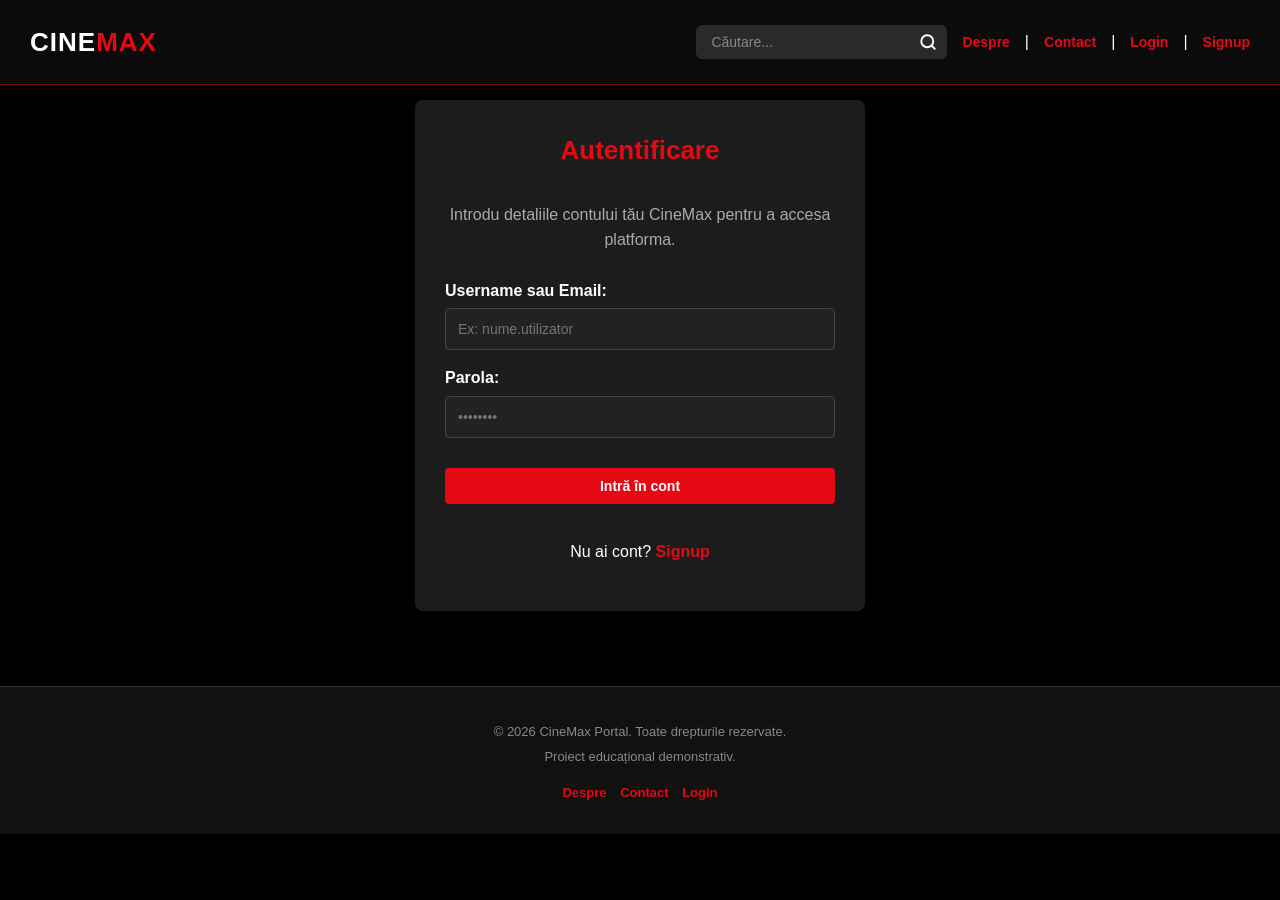
<file: login.html>
<!DOCTYPE html>
<html lang="ro">
<head>
    <meta charset="UTF-8">
    <title>Login Cinema</title>
    <link rel="stylesheet" href="style.css">
    <link rel="icon" href="data:image/svg+xml,<svg xmlns='http://www.w3.org/2000/svg' viewBox='0 0 100 100'><rect width='100' height='100' rx='20' fill='%23e50914'/><text x='50%' y='50%' font-family='Arial' font-size='50' font-weight='bold' fill='white' text-anchor='middle' dy='.3em'>CM</text></svg>">
</head>
<body>
    <header>
        <a href="index.html" style="text-decoration:none;"><h1><span style="color: #fff;">Cine</span><span style="color: #e50914;">Max</span></h1></a>
        <div class="header-right">
            <div class="search-wrapper">
                <input type="text" id="globalSearch" placeholder="Căutare...">
                <svg class="search-icon" xmlns="http://www.w3.org/2000/svg" width="18" height="18" viewBox="0 0 24 24" fill="none" stroke="white" stroke-width="2.5" stroke-linecap="round" stroke-linejoin="round">
                    <circle cx="11" cy="11" r="8"></circle>
                    <line x1="21" y1="21" x2="16.65" y2="16.65"></line>
                </svg>
            </div>
            <a href="about.html">Despre</a> | 
            <a href="contact.html">Contact</a> | 
            <a href="login.html">Login</a> | <a href="register.html">Signup</a>
        </div>
    </header>
    <div class="container" style="max-width: 450px;">
        <div class="page-content">
            <h2 style="text-align: center; border-bottom: none;">Autentificare</h2>
            <p style="color:#aaa; text-align: center; margin-bottom: 25px;">Introdu detaliile contului tău CineMax pentru a accesa platforma.</p>
            
            <form method="POST" action="index.html" class="contact-form">
                <label for="username">Username sau Email:</label>
                <input type="text" id="username" name="username" placeholder="Ex: nume.utilizator" required>

                <label for="password">Parola:</label>
                <input type="password" id="password" name="password" placeholder="••••••••" required>

                <button type="submit" class="btn" style="margin-top: 15px; width: 100%;">Intră în cont</button>
                
                <p style="text-align: center; margin-top: 20px; color: #fff;">Nu ai cont? <a href="register.html" style="color: #e50914; text-decoration: none; font-weight: bold;">Signup</a></p>
            </form>
        </div>
    </div>

    <footer class="site-footer">
        <p>&copy; 2026 CineMax Portal. Toate drepturile rezervate.</p>
        <p>Proiect educațional demonstrativ.</p>
        <div class="footer-links">
            <a href="about.html">Despre</a>
            <a href="contact.html">Contact</a>
            <a href="login.html">Login</a>
        </div>
    </footer>

    <script>
        document.getElementById('globalSearch')?.addEventListener('keypress', function (e) {
            if (e.key === 'Enter') {
                window.location.href = 'index.html?search=' + encodeURIComponent(this.value);
            }
        });
    </script>
    <script src="auth.js"></script>
</body>
</html>
</file>
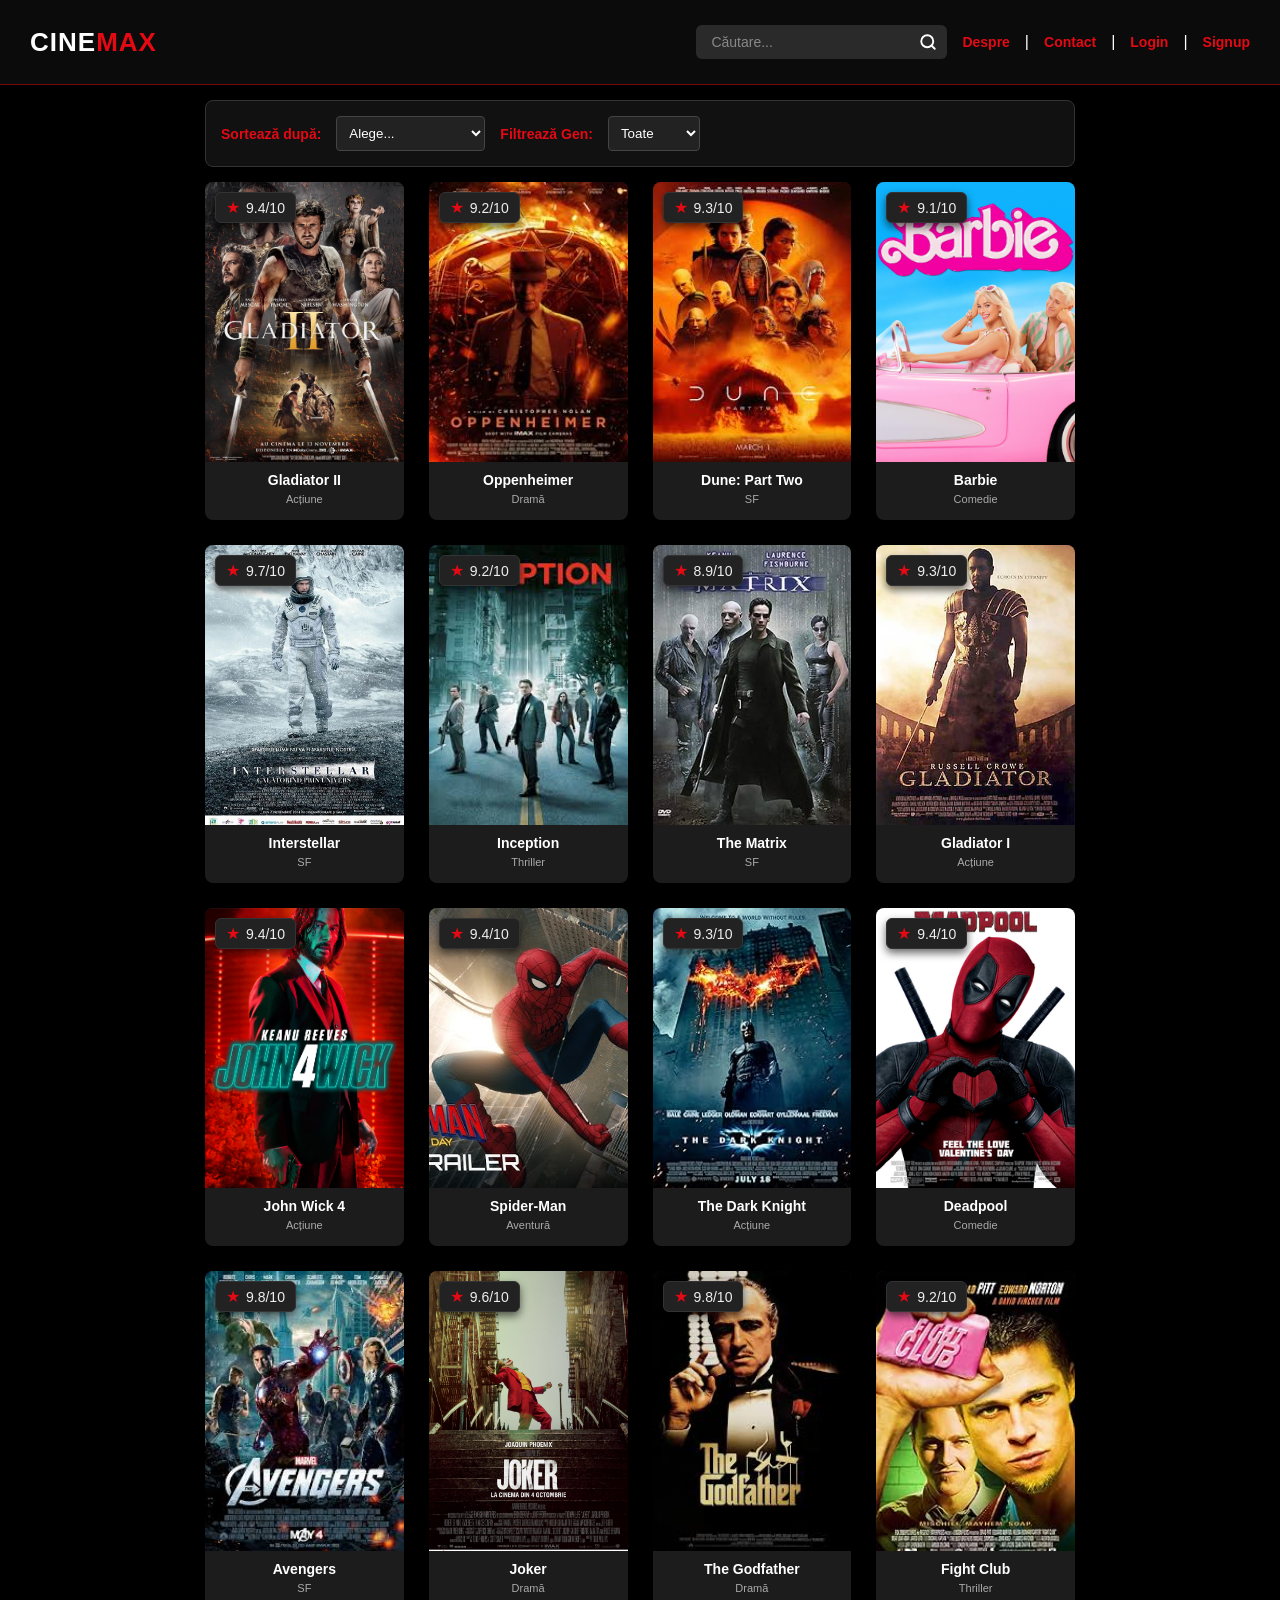
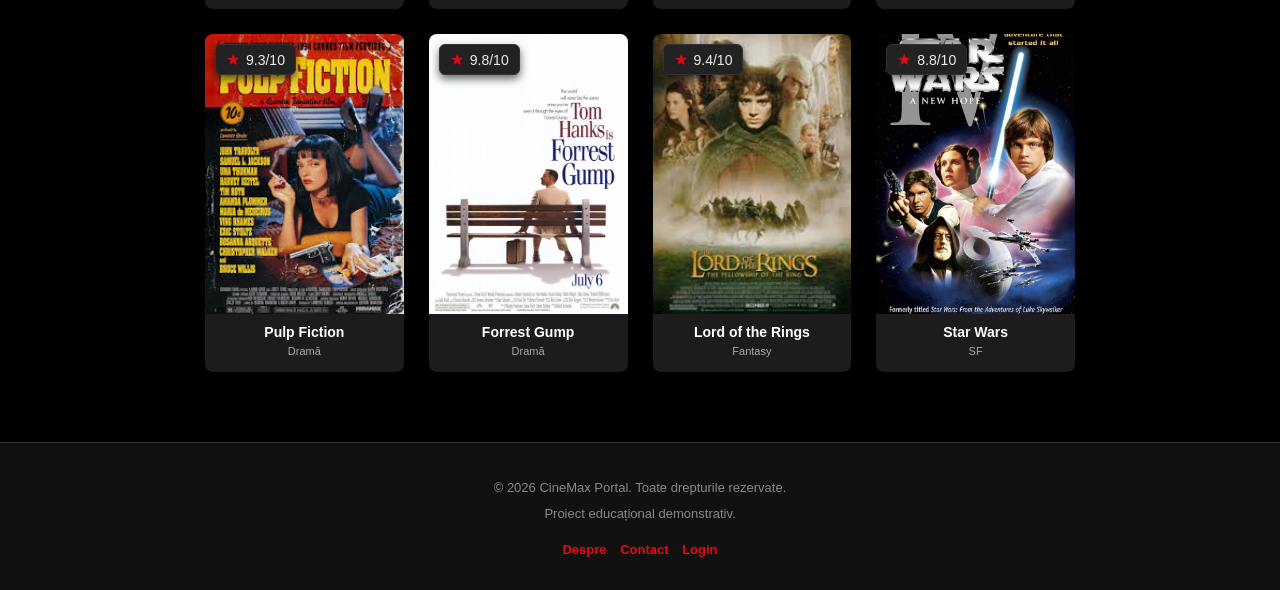
<file: logout.html>
<!DOCTYPE html>
<html lang="ro">
<head>
    <meta charset="UTF-8">
    <meta http-equiv="refresh" content="0; url=index.html">
    <title>Logout</title>
    <link rel="stylesheet" href="style.css">
    <link rel="icon" href="data:image/svg+xml,<svg xmlns='http://www.w3.org/2000/svg' viewBox='0 0 100 100'><rect width='100' height='100' rx='20' fill='%23e50914'/><text x='50%' y='50%' font-family='Arial' font-size='50' font-weight='bold' fill='white' text-anchor='middle' dy='.3em'>CM</text></svg>">
</head>
<body style="display: flex; justify-content: center; align-items: center; height: 100vh;">
    <h3 style="color: #e50914;">Se deconectează...</h3>
    <script src="auth.js"></script>
</body>
</html>
</file>
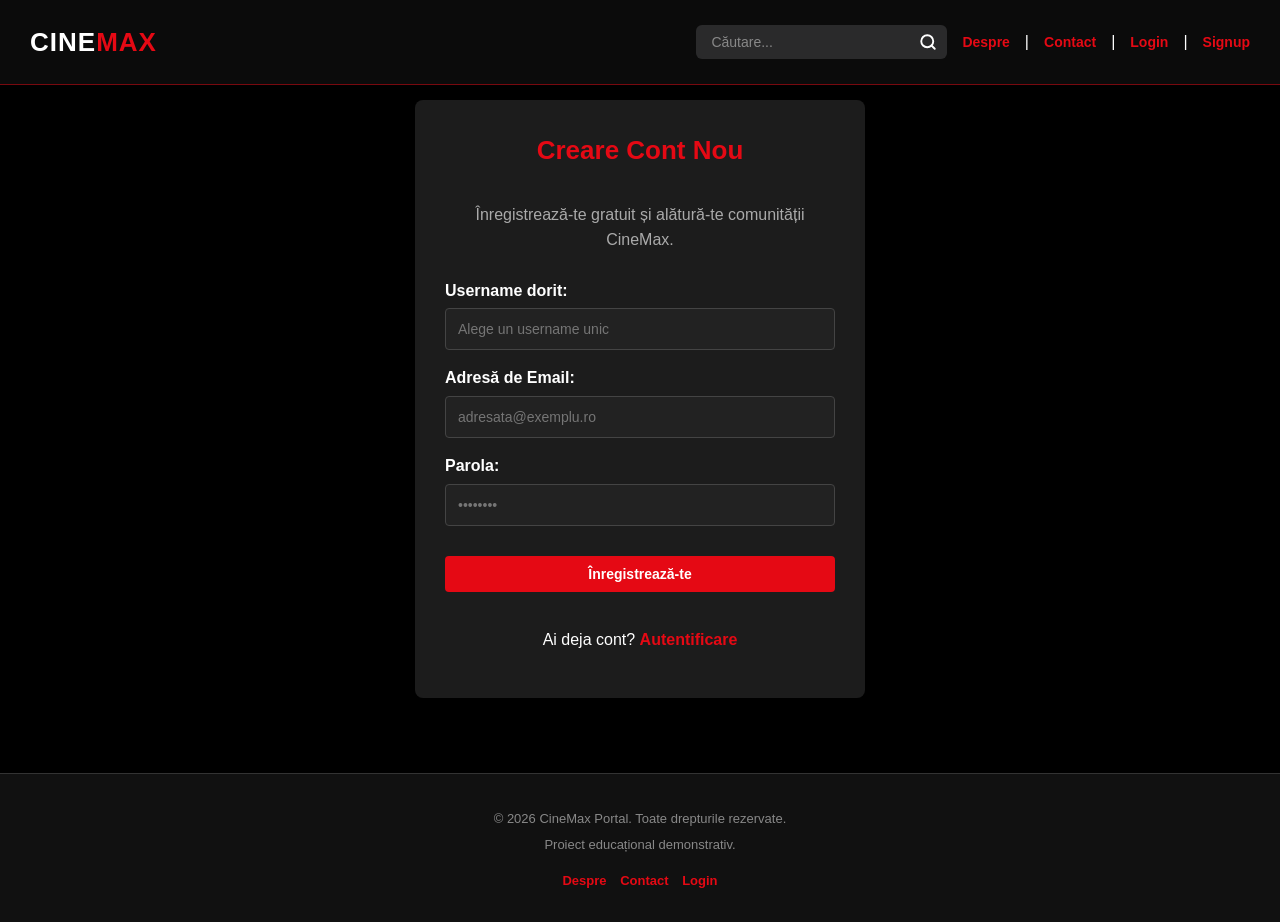
<file: register.html>
<!DOCTYPE html>
<html lang="ro">
<head>
    <meta charset="UTF-8">
    <title>Înregistrare - Cinema</title>
    <link rel="stylesheet" href="style.css">
    <link rel="icon" href="data:image/svg+xml,<svg xmlns='http://www.w3.org/2000/svg' viewBox='0 0 100 100'><rect width='100' height='100' rx='20' fill='%23e50914'/><text x='50%' y='50%' font-family='Arial' font-size='50' font-weight='bold' fill='white' text-anchor='middle' dy='.3em'>CM</text></svg>">
</head>
<body>
    <header>
        <a href="index.html" style="text-decoration:none;"><h1><span style="color: #fff;">Cine</span><span style="color: #e50914;">Max</span></h1></a>
        <div class="header-right">
            <div class="search-wrapper">
                <input type="text" id="globalSearch" placeholder="Căutare...">
                <svg class="search-icon" xmlns="http://www.w3.org/2000/svg" width="18" height="18" viewBox="0 0 24 24" fill="none" stroke="white" stroke-width="2.5" stroke-linecap="round" stroke-linejoin="round">
                    <circle cx="11" cy="11" r="8"></circle>
                    <line x1="21" y1="21" x2="16.65" y2="16.65"></line>
                </svg>
            </div>
            <a href="about.html">Despre</a> | 
            <a href="contact.html">Contact</a> | 
            <a href="login.html">Login</a> | <a href="register.html">Signup</a>
        </div>
    </header>
    <div class="container" style="max-width: 450px;">
        <div class="page-content">
            <h2 style="text-align: center; border-bottom: none;">Creare Cont Nou</h2>
            <p style="color:#aaa; text-align: center; margin-bottom: 25px;">Înregistrează-te gratuit și alătură-te comunității CineMax.</p>
            
            <form method="POST" action="login.html" class="contact-form">
                <label for="reg-username">Username dorit:</label>
                <input type="text" id="reg-username" name="username" placeholder="Alege un username unic" required>

                <label for="reg-email">Adresă de Email:</label>
                <input type="email" id="reg-email" name="email" placeholder="adresata@exemplu.ro" required>

                <label for="reg-password">Parola:</label>
                <input type="password" id="reg-password" name="password" placeholder="••••••••" required>

                <button type="submit" class="btn" style="margin-top: 15px; width: 100%;">Înregistrează-te</button>
                
                <p style="text-align: center; margin-top: 20px; color: #fff;">Ai deja cont? <a href="login.html" style="color: #e50914; text-decoration: none; font-weight: bold;">Autentificare</a></p>
            </form>
        </div>
    </div>

    <footer class="site-footer">
        <p>&copy; 2026 CineMax Portal. Toate drepturile rezervate.</p>
        <p>Proiect educațional demonstrativ.</p>
        <div class="footer-links">
            <a href="about.html">Despre</a>
            <a href="contact.html">Contact</a>
            <a href="login.html">Login</a>
        </div>
    </footer>

    <script>
        document.getElementById('globalSearch')?.addEventListener('keypress', function (e) {
            if (e.key === 'Enter') {
                window.location.href = 'index.html?search=' + encodeURIComponent(this.value);
            }
        });
    </script>
    <script src="auth.js"></script>
</body>
</html>
</file>
<file: style.css>
body {
    font-family: Arial, sans-serif;
    background-color: #000000;
    color: #ffffff;
    margin: 0;
    padding: 0;
}

/* Header style - mai mare, cu noul nume CineMax */
header {
    display: flex;
    justify-content: space-between;
    align-items: center;
    background-color: rgba(17, 17, 17, 0.7);
    backdrop-filter: blur(12px);
    -webkit-backdrop-filter: blur(12px);
    padding: 25px 30px;
    border-bottom: 1px solid rgba(229, 9, 20, 0.5);
    position: sticky;
    top: 0;
    z-index: 1000;
}

header h1 {
    font-size: 26px;
    margin: 0;
    text-transform: uppercase;
    font-weight: 900;
    letter-spacing: 1px;
}

.header-right {
    display: flex;
    align-items: center;
    gap: 15px;
}

.search-wrapper {
    position: relative;
    display: inline-flex;
    align-items: center;
}

.search-icon {
    position: absolute;
    right: 10px;
    top: 50%;
    transform: translateY(-50%);
    pointer-events: none;
}

.header-right input[type="text"] {
    padding: 9px 36px 9px 15px;
    border-radius: 6px;
    border: none;
    background: #2a2a2b;
    color: white;
    outline: none;
    font-size: 14px;
    width: 200px;
}

.header-right input[type="text"]::placeholder {
    color: #888;
}

.header-right input[type="text"]:focus {
    border-color: #e50914;
}

.header-right a {
    color: #e50914;
    text-decoration: none;
    font-size: 14px;
    font-weight: bold;
}

.header-right a:hover {
    text-decoration: underline;
}

/* Container general */
.container {
    max-width: 900px;
    margin: auto;
    padding: 15px;
}

/* Bară pentru filtre */
.filters-container {
    padding: 15px;
    background: #111;
    border-radius: 8px;
    margin: 0 15px 15px 15px;
    display: flex;
    gap: 15px;
    flex-wrap: wrap;
    align-items: center;
    border: 1px solid #333;
}

.filters-container label {
    color: #e50914;
    font-weight: bold;
    margin: 0;
    font-size: 14px;
}

.filters-container select {
    padding: 8px;
    background: #222;
    color: white;
    border: 1px solid #444;
    border-radius: 4px;
    cursor: pointer;
}

/* Grid-ul acasa */
.movies-grid {
    display: grid;
    grid-template-columns: repeat(auto-fill, minmax(190px, 1fr));
    gap: 25px;
    padding: 0 15px 15px 15px;
}

.film-card {
    background: #1c1c1c;
    border-radius: 8px;
    overflow: hidden;
    text-align: center;
    transition: transform 0.2s;
    text-decoration: none;
    color: white;
    display: flex;
    flex-direction: column;
    box-shadow: 0 4px 8px rgba(0, 0, 0, 0.5);
    position: relative;
}

.film-card:hover {
    transform: scale(1.05);
}

.film-card img {
    width: 100%;
    height: 280px;
    object-fit: cover;
}

.film-card .info {
    padding: 10px;
    display: flex;
    flex-direction: column;
    justify-content: center;
    flex: 1;
}

.film-card .info h2 {
    font-size: 14px;
    margin: 0 0 5px 0;
    color: #ffffff;
    white-space: nowrap;
    overflow: hidden;
    text-overflow: ellipsis;
}

.film-card .info p.gen {
    font-size: 11px;
    color: #aaaaaa;
    margin: 0 0 5px 0;
}

.film-card .info p.score {
    position: absolute;
    top: 10px;
    left: 10px;
    background: #222;
    color: #eee;
    padding: 5px 10px;
    border-radius: 6px;
    font-size: 14px;
    font-weight: 500;
    margin: 0;
    border: 1px solid #333;
    z-index: 2;
    display: flex;
    align-items: center;
    gap: 6px;
    box-shadow: 0 4px 8px rgba(0, 0, 0, 0.6);
}

/* Pagina Detalii Film */
.movie-details-top {
    background-color: #1c1c1c;
    border-radius: 8px;
    padding: 20px;
    display: flex;
    gap: 25px;
    margin-bottom: 25px;
    box-shadow: 0 4px 8px rgba(0, 0, 0, 0.5);
}

.movie-details-top img {
    width: 240px;
    height: 360px;
    border-radius: 6px;
    object-fit: cover;
}

.movie-info-right {
    flex: 1;
}

.tag-gen {
    background-color: #333;
    color: #ffcc00;
    padding: 4px 8px;
    border-radius: 4px;
    font-size: 13px;
    display: inline-block;
    margin-bottom: 12px;
}

.movie-info-right h2 {
    margin: 5px 0 15px 0;
    font-size: 28px;
    color: #ffffff;
}

.movie-info-right p {
    color: #cccccc;
    font-size: 16px;
    line-height: 1.6;
    margin: 0;
}

/* Player Audio/Video Iframe Container */
.movie-player {
    width: 100%;
    aspect-ratio: 16/9;
    background: #000;
    border-radius: 8px;
    overflow: hidden;
    margin-bottom: 20px;
    border: 1px solid #333;
}

.movie-player iframe {
    width: 100%;
    height: 100%;
    border: none;
}

/* Sectiunea Recenzii Utilizatori  */
h3 {
    font-size: 16px;
    color: #ffffff;
    margin: 20px 0 10px 0;
}

.review-card {
    background: #1c1c1c;
    border-radius: 6px;
    padding: 12px 15px;
    margin-bottom: 15px;
    border-left: 4px solid #e50914;
}

.review-card .rev-header {
    color: #e50914;
    font-weight: bold;
    font-size: 14px;
    margin-bottom: 6px;
}

.review-card .rev-text {
    color: #ffffff;
    font-size: 14px;
    margin-bottom: 6px;
}

.review-card .rev-date {
    color: #666666;
    font-size: 11px;
}

/* Notificare neautentificat */
.auth-notice {
    background: #222;
    text-align: center;
    padding: 12px;
    border-radius: 4px;
    margin-top: 15px;
}

.auth-notice a {
    color: #aaaaaa;
    text-decoration: none;
    font-size: 13px;
}

/* Butoane Formulare Universale */
.btn {
    background: #e50914;
    color: white;
    padding: 10px 15px;
    border: none;
    border-radius: 4px;
    cursor: pointer;
    text-decoration: none;
    display: inline-block;
    font-weight: bold;
    font-size: 14px;
}

.btn:hover {
    background: #b20710;
}

/* Pagini statice: Despre / Contact */
.page-content {
    background: #1c1c1c;
    padding: 30px;
    border-radius: 8px;
    margin-bottom: 20px;
    line-height: 1.6;
    color: #cccccc;
    box-shadow: 0 4px 8px rgba(0, 0, 0, 0.5);
}

.page-content h2 {
    color: #e50914;
    margin-top: 0;
    font-size: 26px;
    border-bottom: 1px solid #333;
    padding-bottom: 10px;
    margin-bottom: 20px;
}

.page-content h3 {
    color: #ffffff;
    font-size: 20px;
    margin-top: 25px;
    margin-bottom: 10px;
}

.contact-form {
    display: flex;
    flex-direction: column;
    gap: 15px;
}

.contact-form label {
    font-weight: bold;
    color: #fff;
    margin-bottom: -10px;
}

.contact-form input,
.contact-form textarea {
    padding: 12px;
    border-radius: 4px;
    border: 1px solid #444;
    background: #222;
    color: white;
    font-family: inherit;
    font-size: 14px;
}

.contact-form input:focus,
.contact-form textarea:focus {
    border-color: #e50914;
    outline: none;
}

/* Footer Container */
.site-footer {
    background-color: #111;
    color: #888;
    text-align: center;
    padding: 30px 20px;
    margin-top: 40px;
    border-top: 1px solid #333;
    font-size: 13px;
    line-height: 1.6;
}

.site-footer p {
    margin: 5px 0;
}

.site-footer .footer-links {
    margin-top: 15px;
}

.site-footer .footer-links a {
    color: #e50914;
    text-decoration: none;
    margin: 0 5px;
    font-weight: bold;
}

.site-footer .footer-links a:hover {
    text-decoration: underline;
}

/* =========================================================
   RESPONSIVE DESIGN (Telefoane si Tablete)
========================================================= */
@media (max-width: 768px) {
    header {
        flex-direction: column;
        padding: 15px;
        gap: 15px;
        text-align: center;
    }

    .header-right {
        display: block;
        width: 100%;
        text-align: center;
    }

    .search-wrapper {
        width: 100%;
        display: flex;
        margin-bottom: 15px;
    }

    .header-right a {
        display: inline-block;
        margin: 0 5px;
    }

    .header-right input[type="text"] {
        width: 100%;
        max-width: none;
    }

    .movies-grid {
        grid-template-columns: repeat(auto-fill, minmax(150px, 1fr));
        gap: 15px;
        padding: 0 10px 10px 10px;
    }

    .film-card img {
        height: 220px;
    }

    .movie-details-top {
        flex-direction: column;
        align-items: center;
        text-align: center;
        padding: 15px;
    }

    .movie-details-top img {
        width: 100%;
        max-width: 250px;
        height: auto;
        margin-bottom: 10px;
    }

    .tag-gen {
        margin-bottom: 20px;
    }

    .page-content {
        padding: 20px;
    }

    .filters-container {
        flex-direction: column;
        align-items: stretch;
    }

    .filters-container select {
        width: 100%;
    }

    /* Wrap text for extremely small phones */
    .film-card .info p.score {
        font-size: 12px;
        padding: 4px 8px;
    }
}
</file>
